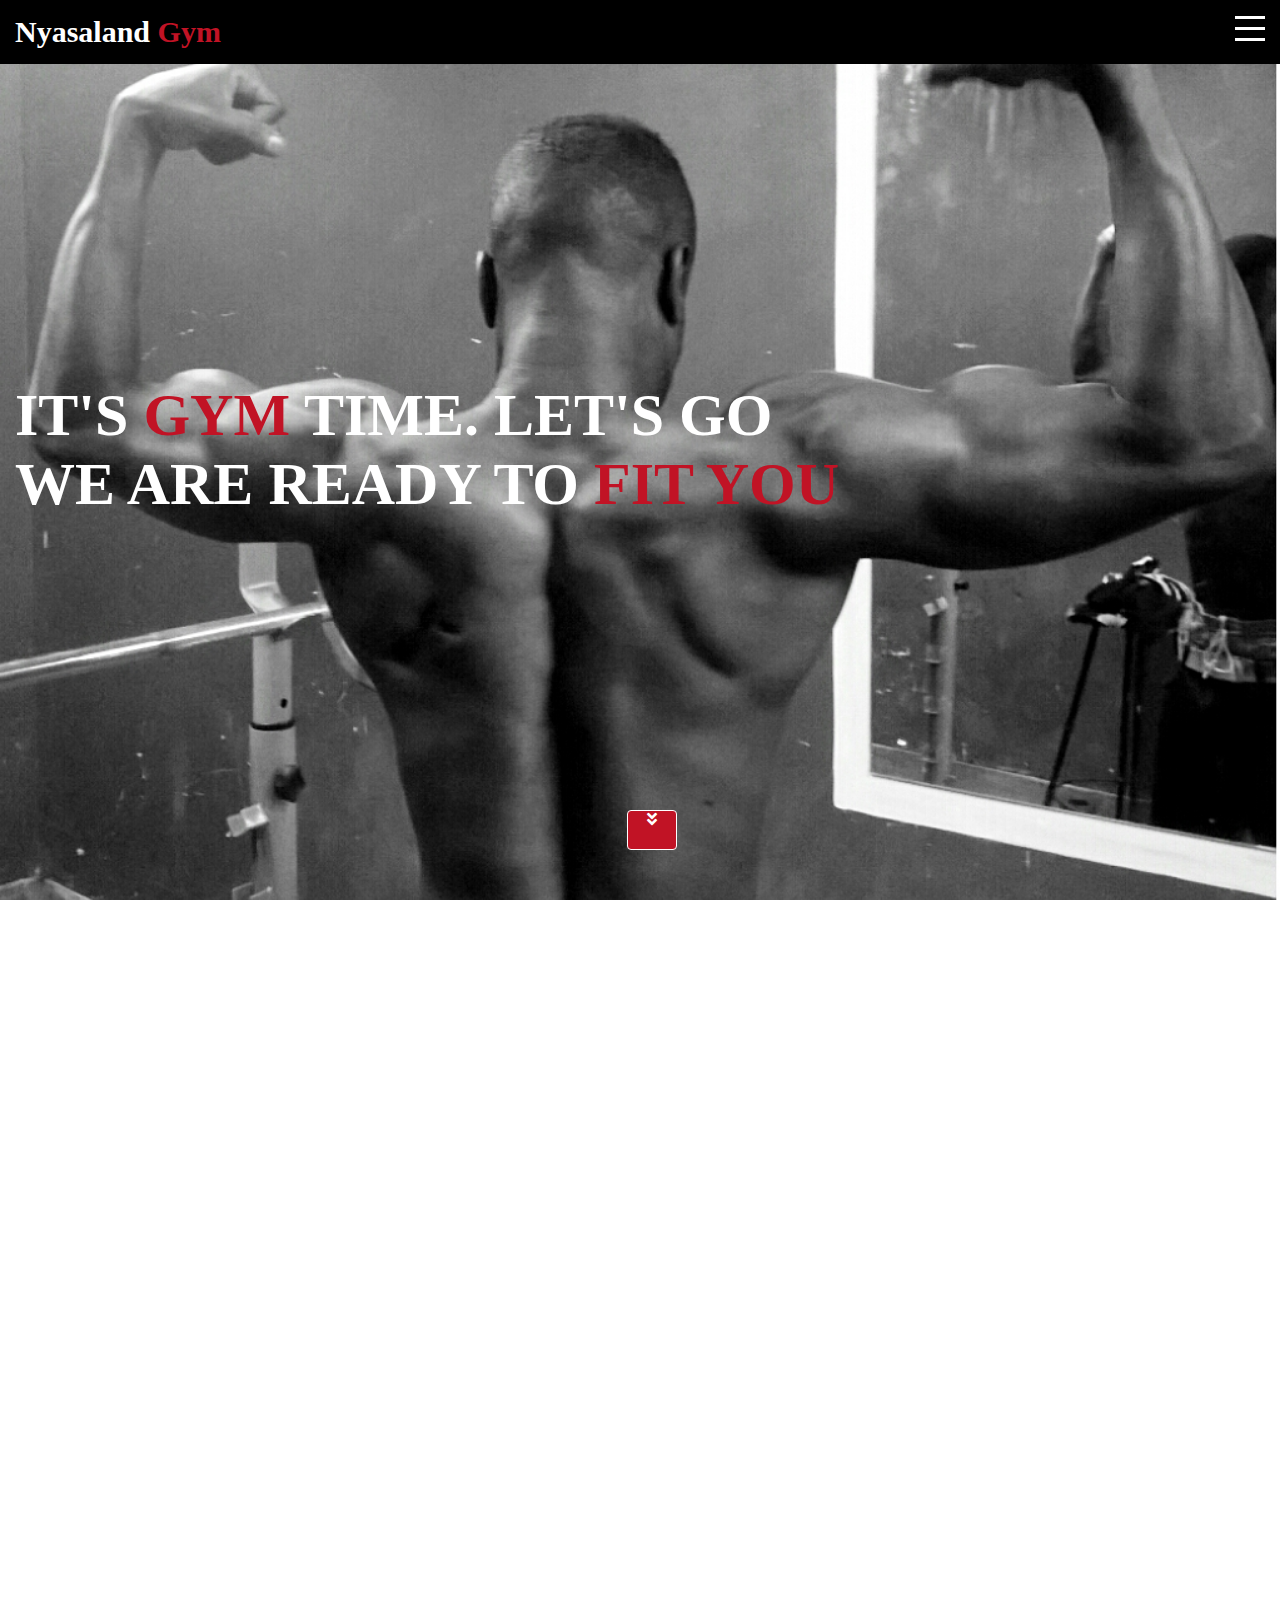
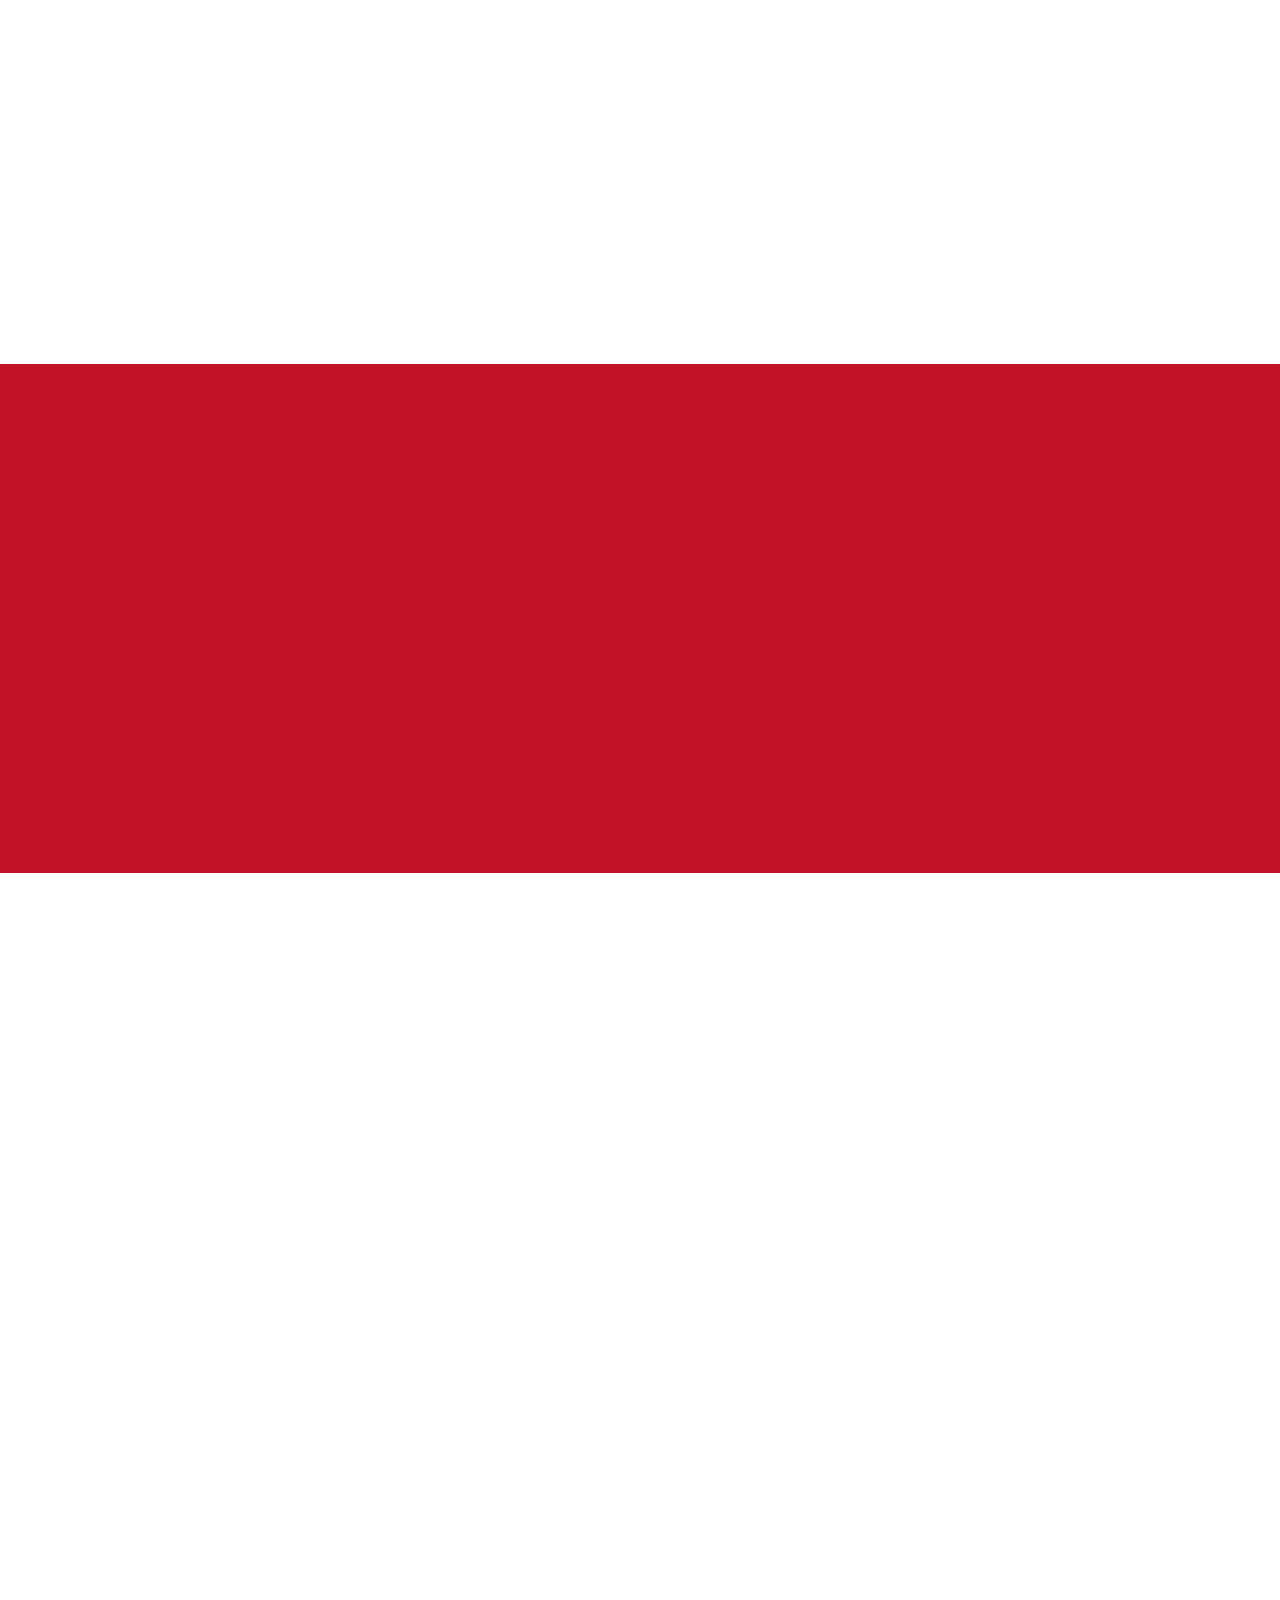
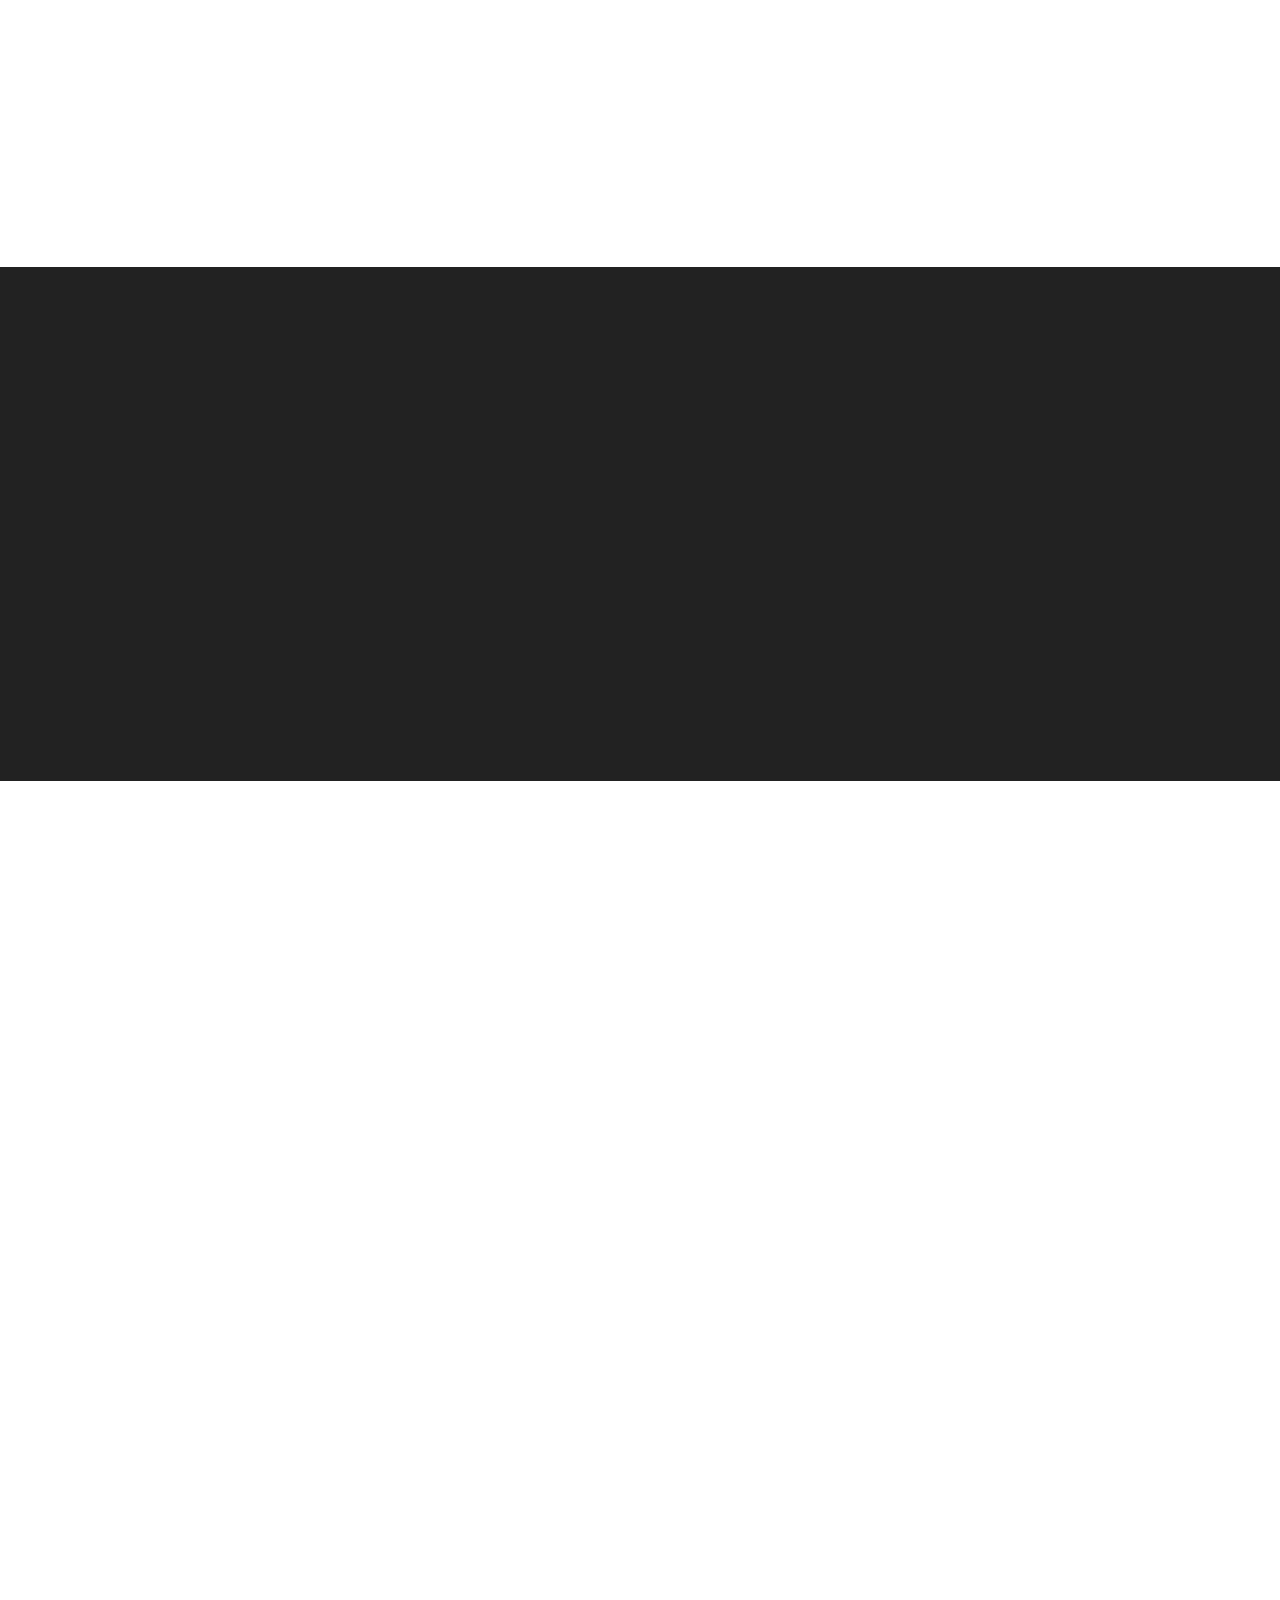
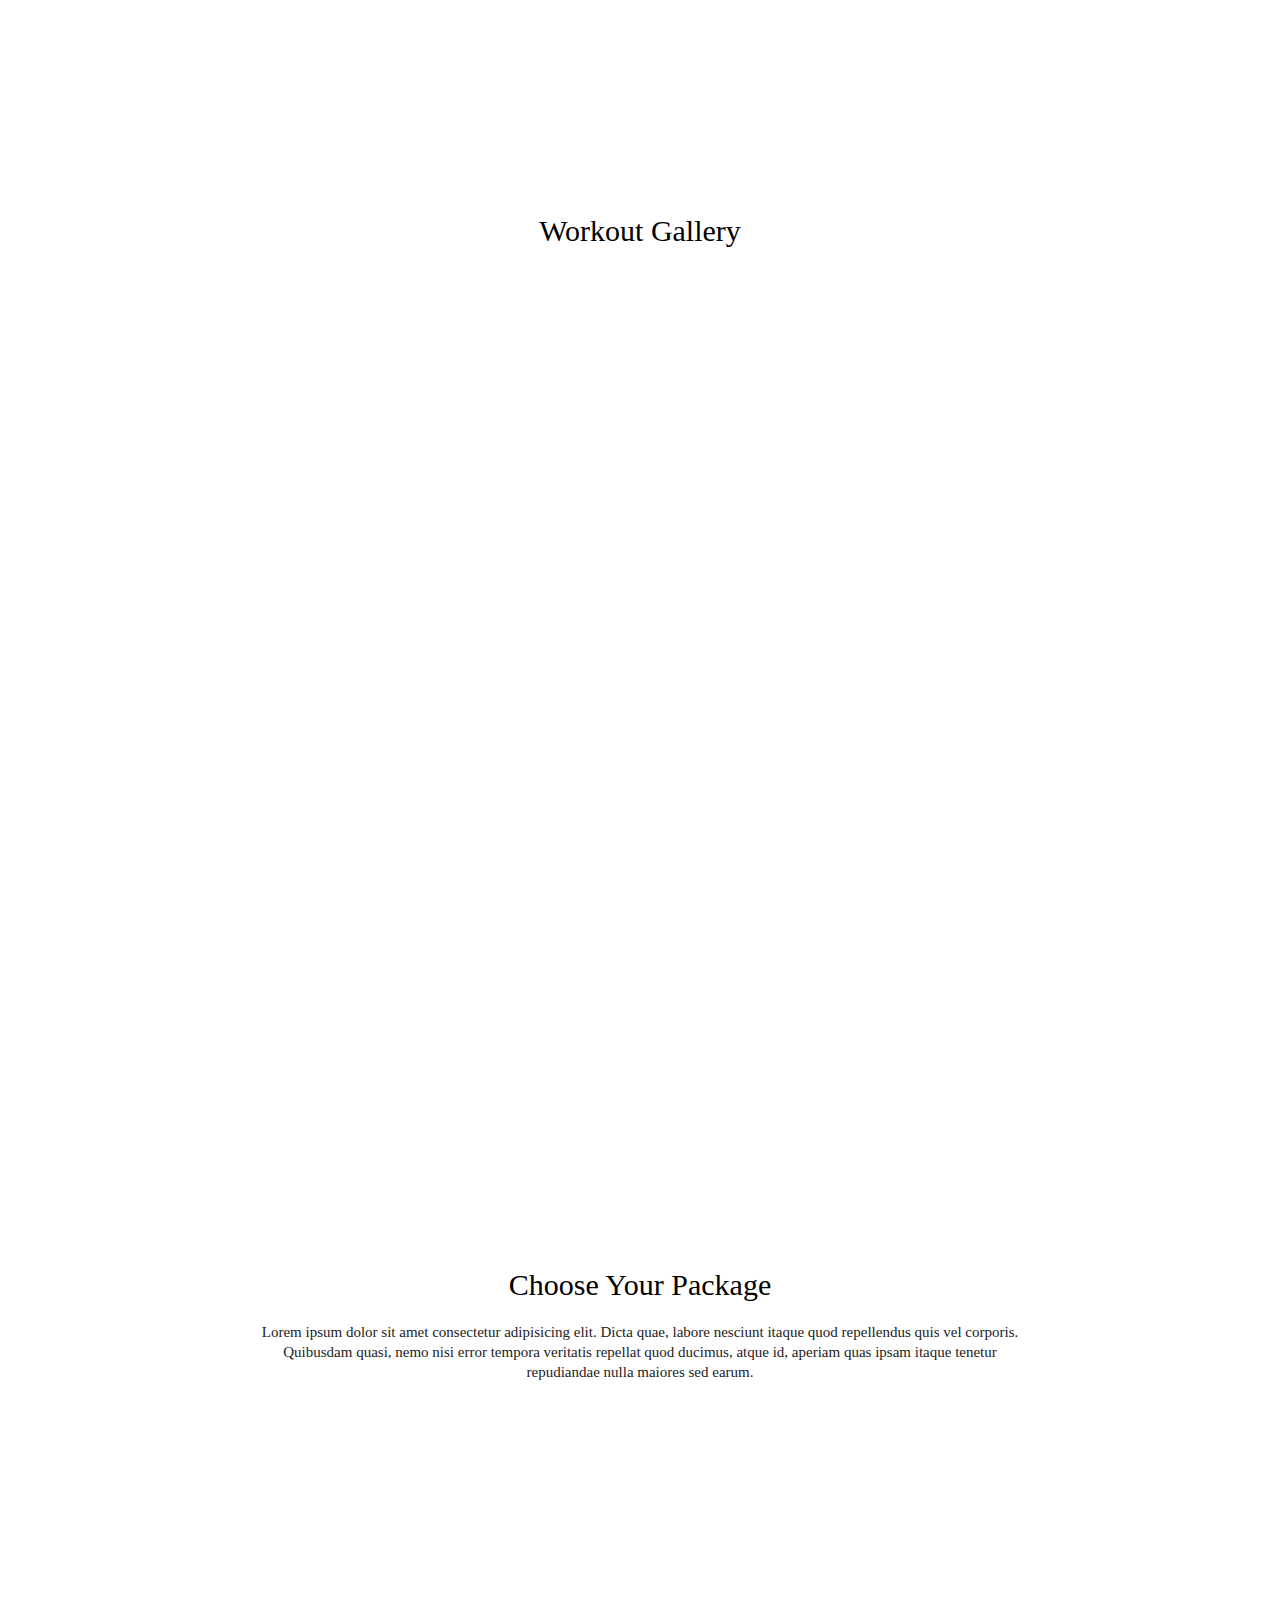
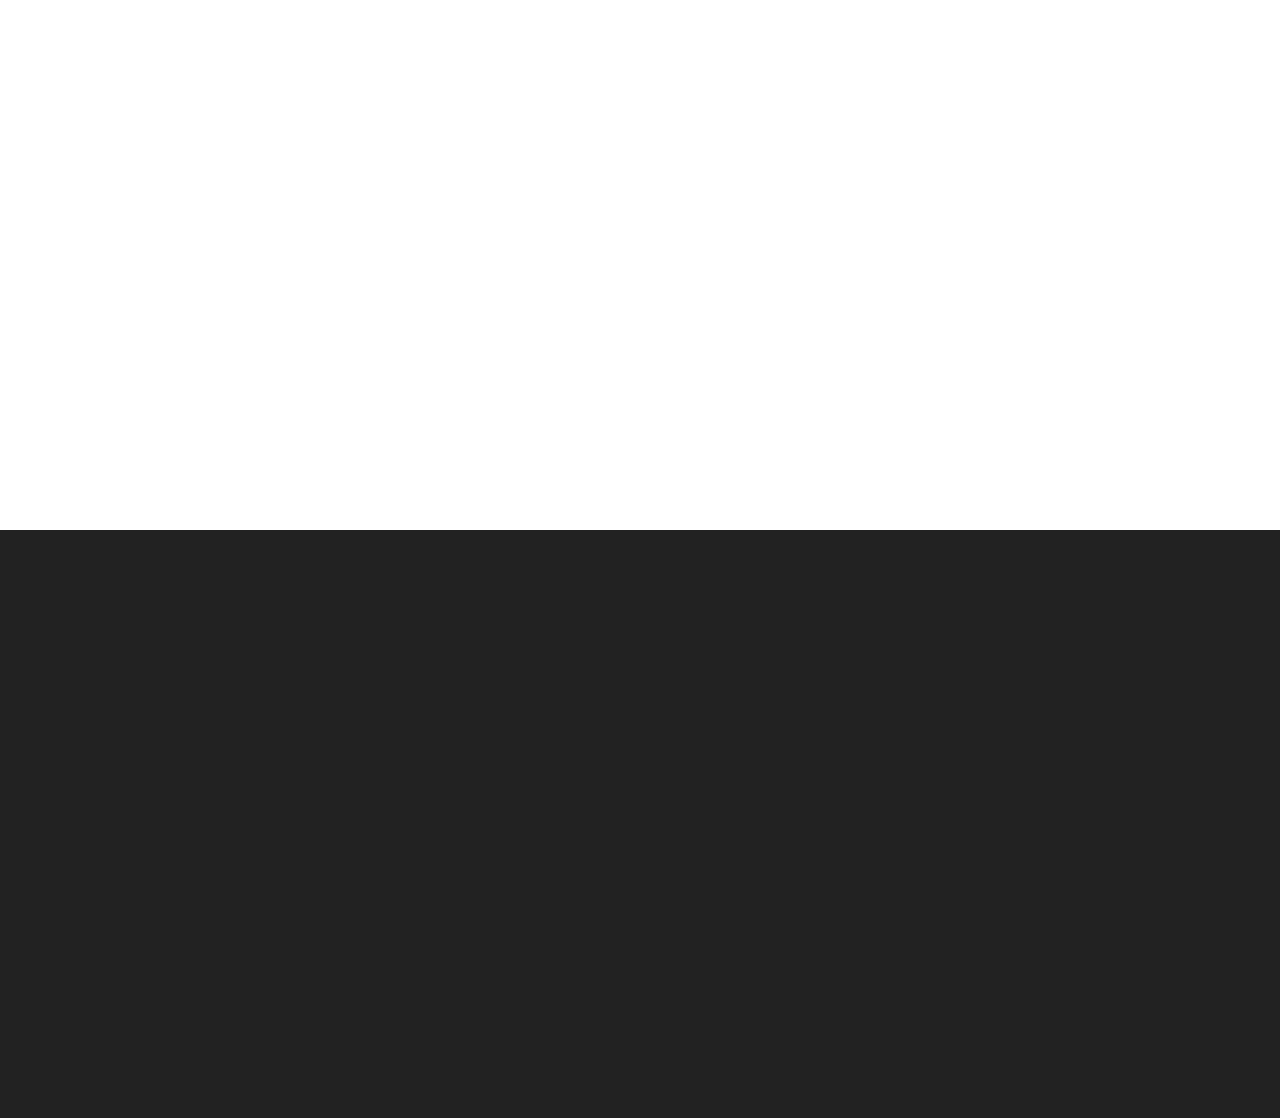
<file: index.html>
<!DOCTYPE html>
<html lang="en">
<head>
    <meta charset="UTF-8">
    <meta name="viewport" content="width=device-width, initial-scale=1.0">
    <title>Nyasaland Gym</title>
    <link rel="stylesheet" href="./fontawesome-free-5.13.0-web/fontawesome-free-5.13.0-web/css/fonts1.css">
    <link rel="stylesheet" href="./js/WOW-master/css/libs/animate.css">
    <link rel="stylesheet" href="./css/styles.css">
    <link rel="stylesheet" href="./css/styles2.css">
</head>
<body>
    <title>Nyasaland Gym</title>
    <!-- Start Header -->
    <header>
        <div class="container">
            <div class="logo">
                <a href="">Nyasaland <span>Gym</span></a>
            </div>
            <a href="javascript:void(0)" class="ham-burger">
                <span></span>
                <span></span>
                <span></span>
            </a>
            <div class="nav">
                <ul>
                    <li><a href="#home">Home</a></li>
                    <li><a href="#about">About</a></li>
                    <li><a href="#service">Services</a></li>
                    <li><a href="#classes">Classes</a></li>
                    <li><a href="#schedule">Schedule</a></li>
                    <li><a href="#price">Price</a></li>
                    <li><a href="#contact">Contact</a></li>
                </ul>
            </div>
        </div>
    </header>
    <!-- End Header -->

    <!-- Start Home-->
    <section class="home wow flash" id="home">
        <div class="container">
            <h1 class="wow slideInLeft" data-wow-delay="2s">It's <span>gym</span> time. Let's go</h1>
            <h1 class="wow slideInRight" data-wow-delay="1s">We are ready to <span>fit you</span></h1>
        </div>
        <!-- Start Go Down -->
        <a href="#about" class="go-down">
            <i class="fa fa-angle-double-down" aria-hidden="true"></i>
        </a>
        <!-- End Go Down -->
    </section>
    <!-- End Home-->

    <!-- Start About-->
    <section class="about" id="about">
        <div class="container">
            <div class="content">

                <div class="box wow rollIn">
                    <div class="inner">
                        <div class="img">
                            <img src="./images/about1.jpg">
                        </div>
                        <div class="text">
                            <h4>Best training</h4>
                            <p>
                                Lorem ipsum dolor sit amet consectetur adipisicing elit. Tempora placeat, accusamus veniam repellendus pariatur fuga et id rerum nihil dolor aut quisquam quos vel vero earum, doloribus expedita ea dolorum consequuntur ipsa qui! Incidunt consectetur aperiam maxime eos sequi id voluptatem voluptas, alias velit quis quam, facilis, ipsa eaque quia ad? Dolorum voluptatibus iste sunt dolores, vel reiciendis harum modi eius, ipsum numquam nemo non cum corporis voluptate dolorem distinctio accusamus vitae quam labore esse sed libero nesciunt. Adipisci, aliquid?
                            </p>
                        </div>
                    </div>
                </div>

                <div class="box wow rollIn" data-wow-delay="0.2s">
                    <div class="inner">
                        <div class="img">
                            <img src="./images/about2.jpg">
                        </div>
                        <div class="text">
                            <h4>Free Consultation</h4>
                            <p>
                                Lorem ipsum dolor sit amet consectetur adipisicing elit. Tempora placeat, accusamus veniam repellendus pariatur fuga et id rerum nihil dolor aut quisquam quos vel vero earum, doloribus expedita ea dolorum consequuntur ipsa qui! Incidunt consectetur aperiam maxime eos sequi id voluptatem voluptas, alias velit quis quam, facilis, ipsa eaque quia ad? Dolorum voluptatibus iste sunt dolores, vel reiciendis harum modi eius, ipsum numquam nemo non cum corporis voluptate dolorem distinctio accusamus vitae quam labore esse sed libero nesciunt. Adipisci, aliquid?
                            </p>
                        </div>
                    </div>
                </div>

                <div class="box">
                    <div class="inner wow rollIn" data-wow-delay="0.4s">
                        <div class="img">
                            <img src="./images/about3.jpg">
                        </div>
                        <div class="text">
                            <h4>Build Perfect Body</h4>
                            <p>
                                Lorem ipsum dolor sit amet consectetur adipisicing elit. Tempora placeat, accusamus veniam repellendus pariatur fuga et id rerum nihil dolor aut quisquam quos vel vero earum, doloribus expedita ea dolorum consequuntur ipsa qui! Incidunt consectetur aperiam maxime eos sequi id voluptatem voluptas, alias velit quis quam, facilis, ipsa eaque quia ad? Dolorum voluptatibus iste sunt dolores, vel reiciendis harum modi eius, ipsum numquam nemo non cum corporis voluptate dolorem distinctio accusamus vitae quam labore esse sed libero nesciunt. Adipisci, aliquid?
                            </p>
                        </div>
                    </div>
                </div>

            </div>
        </div>
    </section>
    <!-- End About-->

    <!-- Start Service-->
    <section class="service" id="service">
        <div class="container">
            <div class="content">

                <div class="text box wow slideInLeft">
                    <h2>Services</h2>
                    <p>
                        Lorem ipsum dolor sit amet consectetur adipisicing elit. Dicta vel eius ex tenetur perferendis ut est odit in similique nulla exercitationem illum quas aliquam nemo molestias voluptatem repudiandae esse, explicabo possimus dolor magni quisquam. Quisquam omnis explicabo in dolor ad!
                    </p>
                    <p>
                        Lorem ipsum dolor sit amet consectetur adipisicing elit. Dicta vel eius ex tenetur perferendis ut est odit in similique nulla exercitationem illum quas aliquam nemo molestias voluptatem repudiandae esse, explicabo possimus dolor magni quisquam. Quisquam omnis explicabo in dolor ad!
                    </p>
                    <a href="" class="btn">Start Now</a>
                </div>

                <div class="accordian box wow slideInRight">

                    <div class="accordian-container active">
                        <div class="head">
                            <h4>Cardiovascular Equipment</h4>
                            <span class="fa fa-angle-down"></span>
                        </div>
                        <div class="body">
                            <p>
                                Lorem ipsum dolor sit amet consectetur adipisicing elit. Dicta vel eius ex tenetur perferendis ut est odit in similique nulla exercitationem illum quas aliquam nemo molestias voluptatem repudiandae esse, explicabo possimus dolor magni quisquam. Quisquam omnis explicabo in dolor ad!
                            </p>
                        </div>
                    </div>

                    <div class="accordian-container">
                        <div class="head">
                            <h4>Strength Training Equipment</h4>
                            <span class="fa fa-angle-up"></span>
                        </div>
                        <div class="body">
                            <p>
                                Lorem ipsum dolor sit amet consectetur adipisicing elit. Dicta vel eius ex tenetur perferendis ut est odit in similique nulla exercitationem illum quas aliquam nemo molestias voluptatem repudiandae esse, explicabo possimus dolor magni quisquam. Quisquam omnis explicabo in dolor ad!
                            </p>
                        </div>
                    </div>

                    <div class="accordian-container">
                        <div class="head">
                            <h4>Group Fitness Class</h4>
                            <span class="fa fa-angle-up"></span>
                        </div>
                        <div class="body">
                            <p>
                                Lorem ipsum dolor sit amet consectetur adipisicing elit. Dicta vel eius ex tenetur perferendis ut est odit in similique nulla exercitationem illum quas aliquam nemo molestias voluptatem repudiandae esse, explicabo possimus dolor magni quisquam. Quisquam omnis explicabo in dolor ad!
                            </p>
                        </div>
                    </div>

                    <div class="accordian-container">
                        <div class="head">
                            <h4>Other Services</h4>
                            <span class="fa fa-angle-up"></span>
                        </div>
                        <div class="body">
                            <p>
                                Lorem ipsum dolor sit amet consectetur adipisicing elit. Dicta vel eius ex tenetur perferendis ut est odit in similique nulla exercitationem illum quas aliquam nemo molestias voluptatem repudiandae esse, explicabo possimus dolor magni quisquam. Quisquam omnis explicabo in dolor ad!
                            </p>
                        </div>
                    </div>

                </div>

            </div>
        </div>
    </section>
    <!-- End Service-->

    <!-- Start Classes -->
    <section class="classes" id="classes">
        <div class="container">
            <div class="content">
                <div class="box img wow wobble">
                    <img src="./images/classes2.jpg" alt="">
                </div>
                <div class="box text wow slideInRight">
                    <h2>Our Classes</h2>
                    <p>
                        Lorem, ipsum dolor sit amet consectetur adipisicing elit. Officiis non tempore doloremque quos cupiditate adipisci quas nemo minus, laboriosam, dolore deserunt, sint eligendi aut! Quam suscipit nostrum ipsa perspiciatis optio molestias, earum est quibusdam obcaecati deleniti, expedita nihil, at architecto.
                    </p>
                    <div class="class-items">
                        <div class="item wow bounceInUp">
                            <div class="item-img">
                                <img src="./images/classes1.jpg" alt="">
                                <div class="price">
                                    K1000
                                </div>
                            </div>
                            <div class="item-text">
                                <h4>Stretching Training</h4>
                                <p>
                                    Lorem ipsum dolor sit amet consectetur adipisicing elit. Placeat id ut nostrum libero. Incidunt, amet? Nisi perspiciatis porro illum quaerat.
                                </p>
                                <a href="">Get Details</a>
                            </div>
                        </div>
                        <div class="item wow bounceInUp" data-wow-delay="1s">
                            <div class="item-text">
                                <h4>Stretching Training</h4>
                                <p>
                                    Lorem ipsum dolor sit amet consectetur adipisicing elit. Placeat id ut nostrum libero. Incidunt, amet? Nisi perspiciatis porro illum quaerat.
                                </p>
                                <a href="">Get Details</a>
                            </div>
                            <div class="item-img">
                                <img src="./images/classes1.jpg" alt="">
                                <div class="price">
                                    K1000
                                </div>
                            </div>
                        </div>
                    </div>
                </div>
            </div>
        </div>
    </section>
    <!-- End Classes ->

    <!-- Start Start-Today -->
    <section class="start-today">
        <div class="container">
            <div class="content">
                <div class="box text wow slideInLeft">
                    <h2>Start Your Training Today</h2>
                    <p>
                        Lorem ipsum dolor sit amet consectetur adipisicing elit. Necessitatibus cumque voluptas odit aspernatur, eos voluptate autem impedit illo ea quos, tempore, praesentium molestiae error ad accusantium tenetur quisquam beatae perspiciatis doloremque eius magnam! Laudantium omnis blanditiis iusto ipsa amet libero.
                    </p>
                    <a href="" class="btn">Start Now</a>
                </div>
                <div class="box img wow flash" data-wow-iteration="2">
                    <img src="./images/gallaery4.jpg" alt="">
                </div>
            </div>
        </div>
    </section>
    <!-- End Start-Today -->

    <!-- Start Schedule -->
    <section class="schedule" id="schedule">
        <div class="container">
            <div class="content">
                <div class="box text wow slideInLeft">
                    <h2>Classes Scheduling</h2>
                    <p>
                        Lorem ipsum dolor sit amet consectetur adipisicing elit. Quae neque quaerat necessitatibus a ab cumque quasi maiores dolorem autem atque delectus, natus repellat illum facilis illo nostrum fugit minus. Vitae sit atque quia repellat fugit eligendi quidem quo esse ut!
                    </p>
                    <img src="./images/schedule1.jpg" alt="">
                </div>
                <div class="box timing wow slideInRight">
                    <table class="table">
                        <tbody>
                            <tr>
                                <td class="day">Monday</td>
                                <td><strong>9:00 AM</strong></td>
                                <td>Body Building <br/>9:00 to 10:00AM</td>
                                <td>Room No:210</td>
                            </tr>
                            <tr>
                                <td class="day">Tuesday</td>
                                <td><strong>9:00 AM</strong></td>
                                <td>Body Building <br/>9:00 to 10:00AM</td>
                                <td>Room No:210</td>
                            </tr>
                            <tr>
                                <td class="day">Wednesday</td>
                                <td><strong>9:00 AM</strong></td>
                                <td>Body Building <br/>9:00 to 10:00AM</td>
                                <td>Room No:210</td>
                            </tr>
                            <tr>
                                <td class="day">Thursday</td>
                                <td><strong>9:00 AM</strong></td>
                                <td>Body Building <br/>9:00 to 10:00AM</td>
                                <td>Room No:210</td>
                            </tr>
                            <tr>
                                <td class="day">Friday</td>
                                <td><strong>9:00 AM</strong></td>
                                <td>Body Building <br/>9:00 to 10:00AM</td>
                                <td>Room No:210</td>
                            </tr>
                            <tr>
                                <td class="day">Saturday</td>
                                <td><strong>9:00 AM</strong></td>
                                <td>Body Building <br/>9:00 to 10:00AM</td>
                                <td>Room No:210</td>
                            </tr>
                        </tbody>
                    </table>
                </div>
            </div>
        </div>
    </section>
    <!-- End Schedule -->

    <!-- Start Gallery-->
    <section class="gallery" id="gallery">
        <h2>Workout Gallery</h2>
        <div class="content">
            <div class="box wow slideInLeft">
                <img src="./images/gallery1.jpg" alt="">
            </div>
            <div class="box wow slideInRight">
                <img src="./images/gallery2.jpg" alt="">
            </div>
            <div class="box wow slideInLeft">
                <img src="./images/gallery3.jpg" alt="">
            </div>
            <div class="box wow slideInRight">
                <img src="./images/gallery4.jpg" alt="">
            </div>
        </div>
    </section>
    <!-- End Gallery-->

    <!-- Start Price Section -->
    <section class="price-package" id="price">
        <div class="container">
            <h2>Choose Your Package</h2>
            <p class="title-p">
                Lorem ipsum dolor sit amet consectetur adipisicing elit. Dicta quae, labore nesciunt itaque quod repellendus quis vel corporis. Quibusdam quasi, nemo nisi error tempora veritatis repellat quod ducimus, atque id, aperiam quas ipsam itaque tenetur repudiandae nulla maiores sed earum.
            </p>
            <div class="content">

                <div class="box wow bounceInDown">
                    <div class="inner">
                        <div class="price-tag">
                            K3000/Month
                        </div>
                        <div class="img">
                            <img src="./images/price1.jpg" alt="">
                        </div>
                        <div class="text">
                            <h3>Body Building Training</h3>
                            <p>Body Building Training</p>
                            <p>Get Free WiFi</p>
                            <p>Month to Month</p>
                            <p>No Time Restrictions</p>
                            <p>Gym and Cardio</p>
                            <p>Services Locker Rooms</p>
                            <a href="" class="btn">Join Now</a>
                        </div>
                    </div>
                </div>

                <div class="box wow bounceInUp" data-wow-delay="1s">
                    <div class="inner">
                        <div class="price-tag">
                            K3000/Month
                        </div>
                        <div class="img">
                            <img src="./images/price2.jpg" alt="">
                        </div>
                        <div class="text">
                            <h3>Body Building Training</h3>
                            <p>Body Building Training</p>
                            <p>Get Free WiFi</p>
                            <p>Month to Month</p>
                            <p>No Time Restrictions</p>
                            <p>Gym and Cardio</p>
                            <p>Services Locker Rooms</p>
                            <a href="" class="btn">Join Now</a>
                        </div>
                    </div>
                </div>

                <div class="box wow bounceInDown" data-wow-delay="2s">
                    <div class="inner">
                        <div class="price-tag">
                            K3000/Month
                        </div>
                        <div class="img">
                            <img src="./images/price3.jpg" alt="">
                        </div>
                        <div class="text">
                            <h3>Body Building Training</h3>
                            <p>Body Building Training</p>
                            <p>Get Free WiFi</p>
                            <p>Month to Month</p>
                            <p>No Time Restrictions</p>
                            <p>Gym and Cardio</p>
                            <p>Services Locker Rooms</p>
                            <a href="" class="btn">Join Now</a>
                        </div>
                    </div>
                </div>

            </div>
        </div>
    </section>
    <!-- End Price Section -->

    <!-- Start Contact Section -->
    <section class="contact" id="contact">
        <div class="container">
            <div class="content">
                <div class="box form wow rotateInDownLeft">
                    <form action="">
                        <input type="text" placeholder="Enter Name">
                        <input type="text" placeholder="Enter Email">
                        <input type="text" placeholder="Enter PhoneNumber">
                        <textarea placeholder="Enter Message"></textarea>
                        <button type="submit">Send Message</button>
                    </form>
                </div>
                <div class="box text wow rotateInDownRight" data-wow-delay="1s">
                    <h2>Get Connected With Nyasaland Gym</h2>
                    <p class="title-p">
                        Lorem ipsum dolor sit amet consectetur, adipisicing elit. Odio cumque placeat incidunt dolores aspernatur deleniti delectus exercitationem sint libero! Modi earum incidunt magni tempore odio! Eveniet vero, iste sequi repudiandae illum harum perspiciatis quis molestiae dicta, doloribus aut ipsa alias.
                    </p>
                    <div class="info">
                        <ul>
                            <li><span class="fa fa-map-marker"></span> Lunzu, Blantyre, Malawi</li>
                            <li><span class="fa fa-phone"></span> +265 991 717 009</li>
                            <li><span class="fa fa-envelope"></span> jkondwani.jack35@gmail.com</li>
                        </ul>
                    </div>
                    <div class="social">
                        <a href=""><span class="fa fa-rocket"></span></a>
                        <a href=""><span class="fa fa-rocket"></span></a>
                        <a href=""><span class="fa fa-rocket"></span></a>
                        <a href=""><span class="fa fa-rocket"></span></a>
                        <a href=""><span class="fa fa-rocket"></span></a>
                    </div>
                    <div class="copy">
                        CodedBy &copy; The_KodKing
                    </div>
                </div>
            </div>
        </div>
    </section>
    <!-- End Contact Section -->

    <script src="./js/jquery-3.5.0.js"></script>
    <script src="./js/WOW-master/dist/wow.js"></script>
    <script src="./js/script1.js"></script>
    <script src="./js/script2.js"></script>
</body>
</html>
</file>
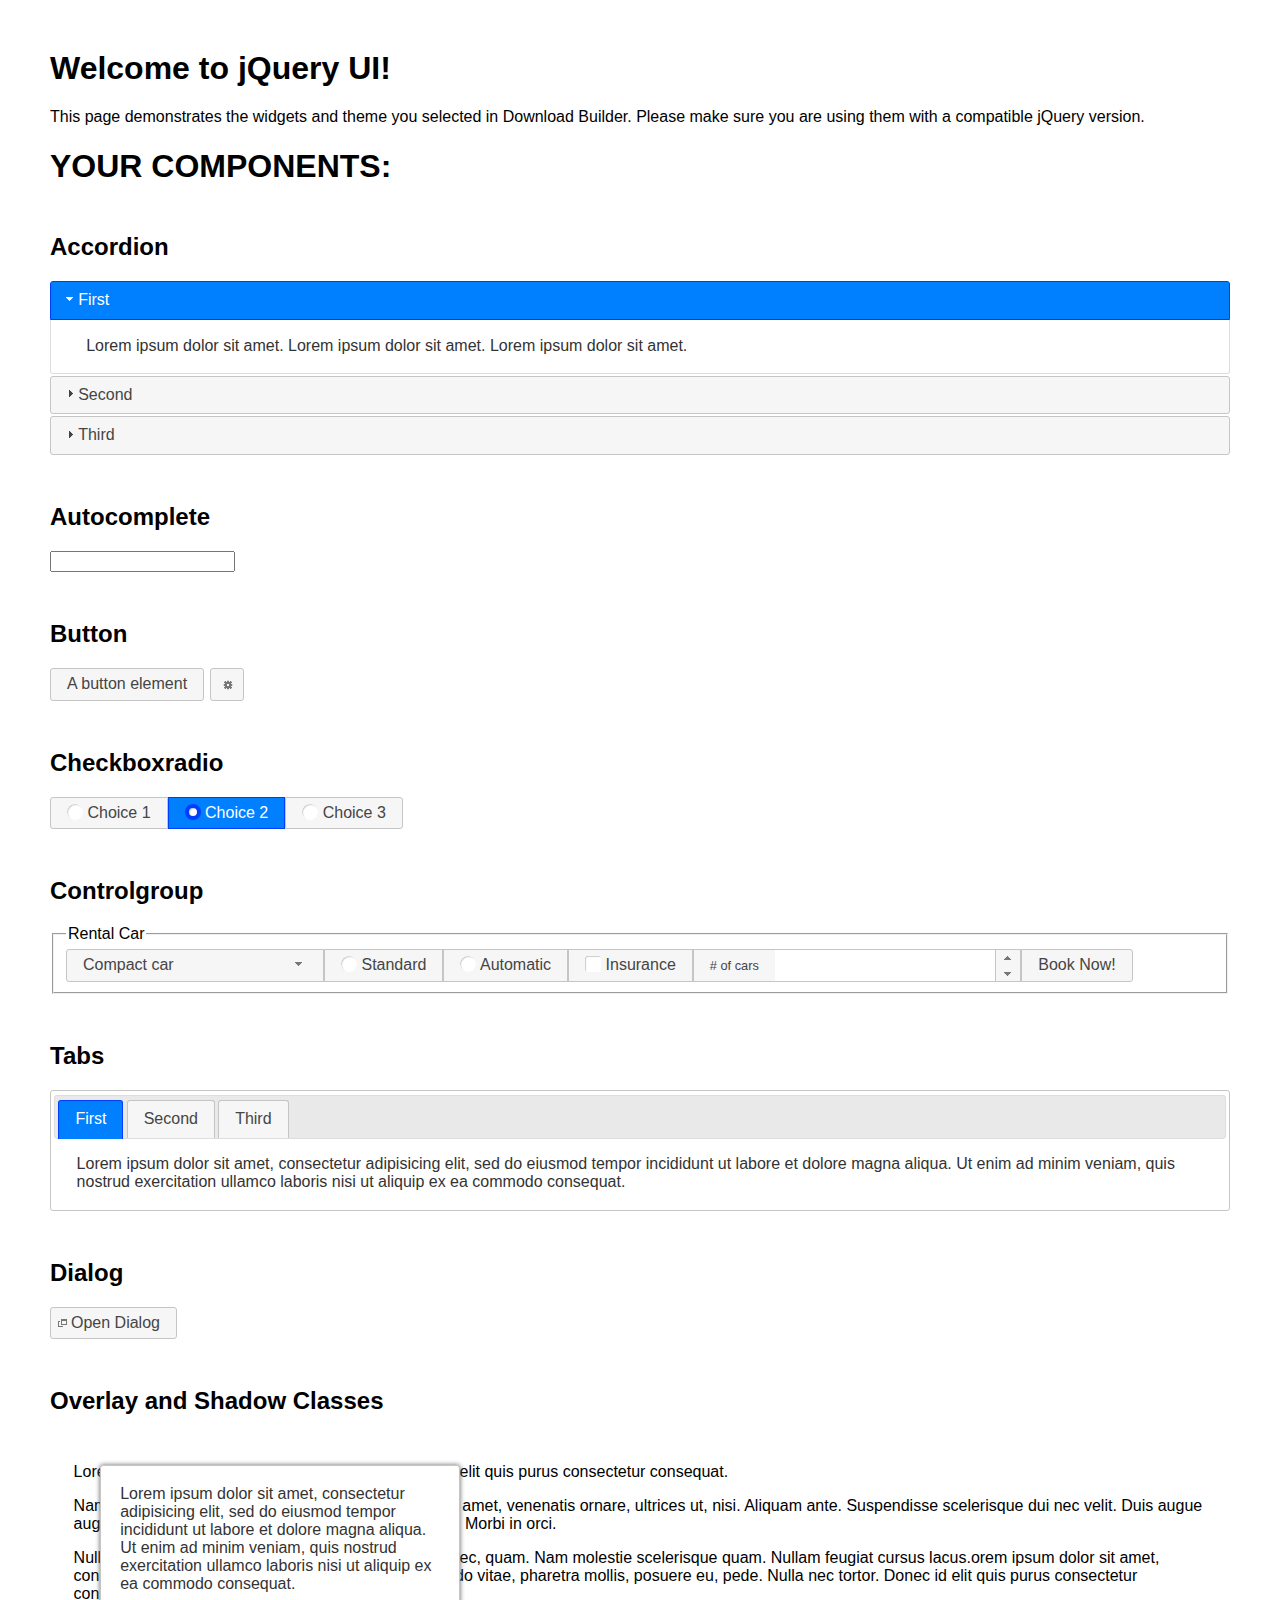
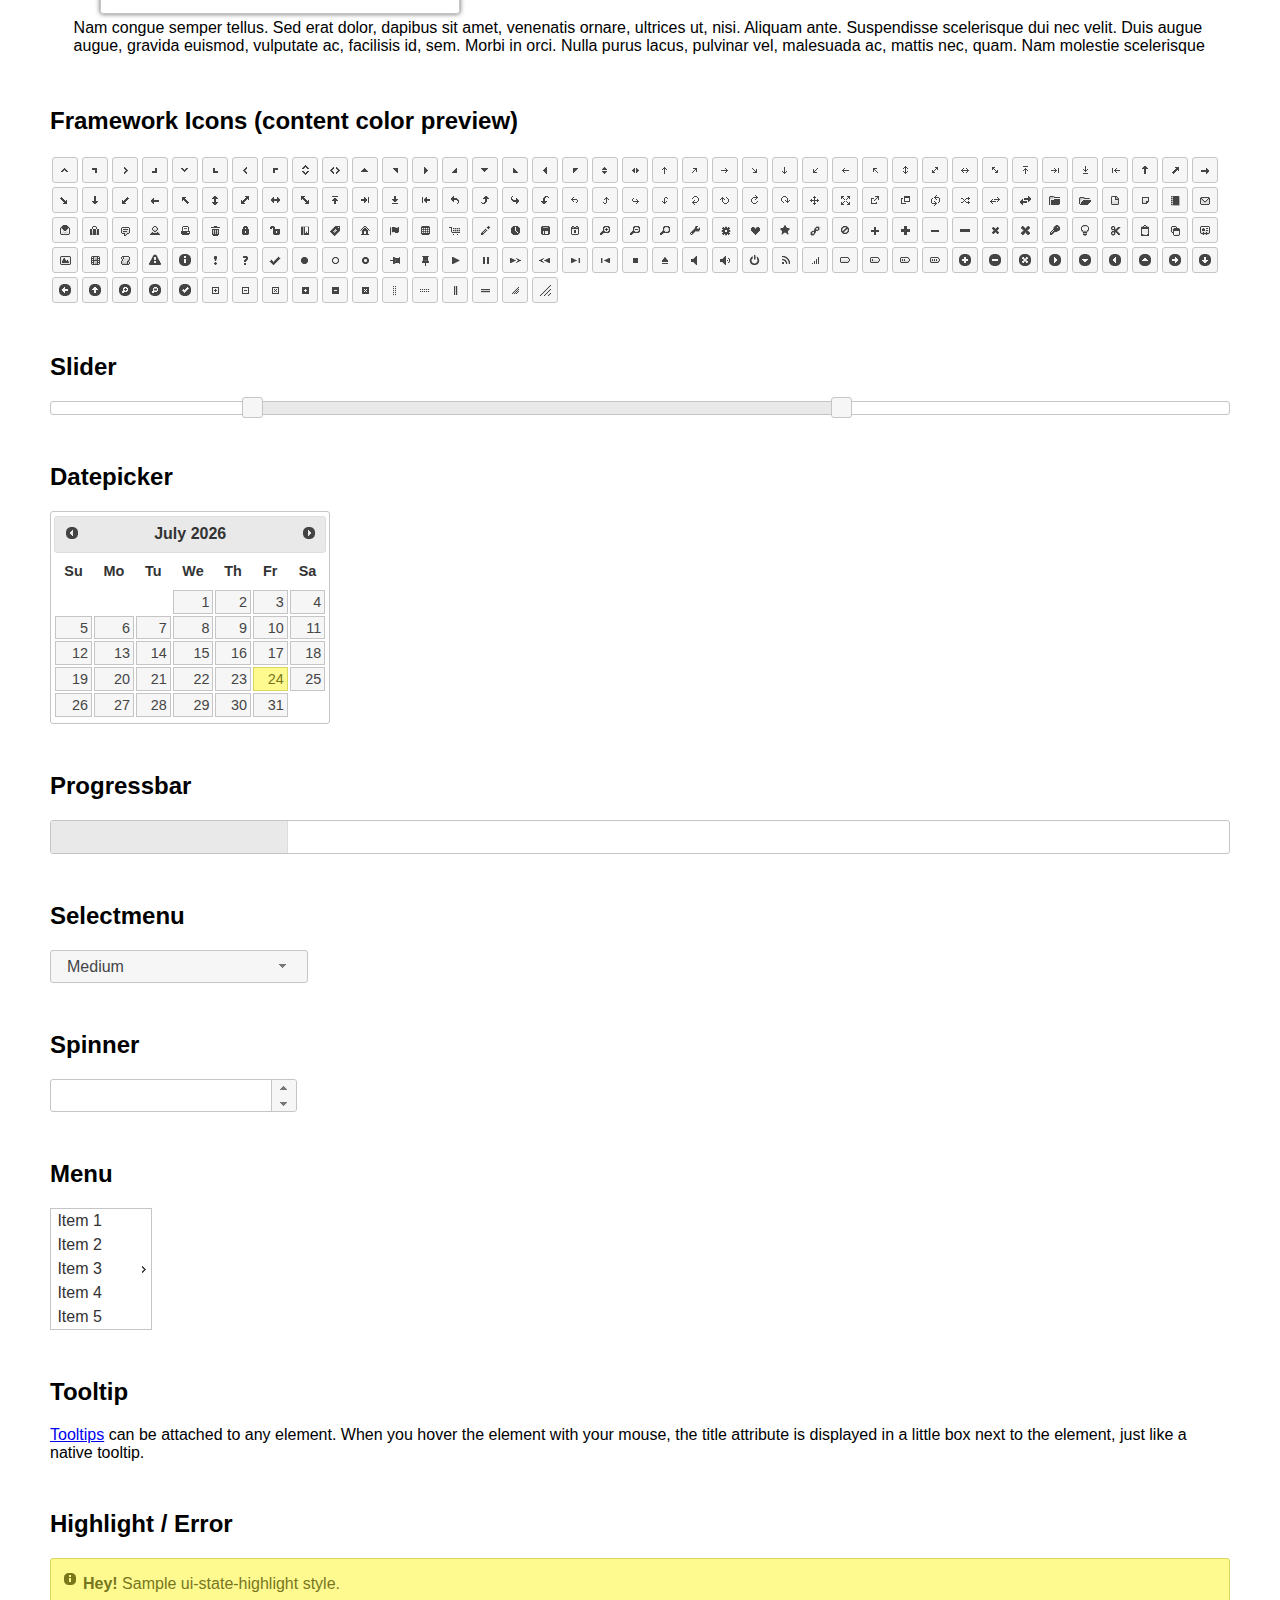
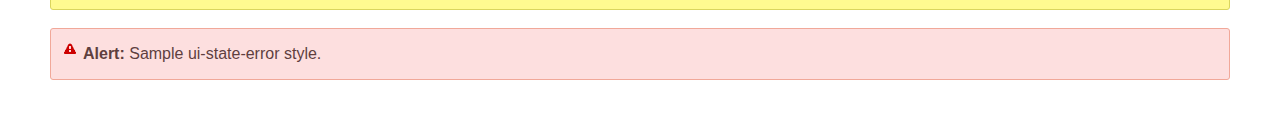
<file: js/jquery-ui/index.html>
<!doctype html>
<html lang="us">
<head>
	<meta charset="utf-8">
	<title>jQuery UI Example Page</title>
	<link href="jquery-ui.css" rel="stylesheet">
	<style>
	body{
		font-family: "Trebuchet MS", sans-serif;
		margin: 50px;
	}
	.demoHeaders {
		margin-top: 2em;
	}
	#dialog-link {
		padding: .4em 1em .4em 20px;
		text-decoration: none;
		position: relative;
	}
	#dialog-link span.ui-icon {
		margin: 0 5px 0 0;
		position: absolute;
		left: .2em;
		top: 50%;
		margin-top: -8px;
	}
	#icons {
		margin: 0;
		padding: 0;
	}
	#icons li {
		margin: 2px;
		position: relative;
		padding: 4px 0;
		cursor: pointer;
		float: left;
		list-style: none;
	}
	#icons span.ui-icon {
		float: left;
		margin: 0 4px;
	}
	.fakewindowcontain .ui-widget-overlay {
		position: absolute;
	}
	select {
		width: 200px;
	}
	</style>
</head>
<body>

<h1>Welcome to jQuery UI!</h1>

<div class="ui-widget">
	<p>This page demonstrates the widgets and theme you selected in Download Builder. Please make sure you are using them with a compatible jQuery version.</p>
</div>

<h1>YOUR COMPONENTS:</h1>


<!-- Accordion -->
<h2 class="demoHeaders">Accordion</h2>
<div id="accordion">
	<h3>First</h3>
	<div>Lorem ipsum dolor sit amet. Lorem ipsum dolor sit amet. Lorem ipsum dolor sit amet.</div>
	<h3>Second</h3>
	<div>Phasellus mattis tincidunt nibh.</div>
	<h3>Third</h3>
	<div>Nam dui erat, auctor a, dignissim quis.</div>
</div>



<!-- Autocomplete -->
<h2 class="demoHeaders">Autocomplete</h2>
<div>
	<input id="autocomplete" title="type &quot;a&quot;">
</div>



<!-- Button -->
<h2 class="demoHeaders">Button</h2>
<button id="button">A button element</button>
<button id="button-icon">An icon-only button</button>



<!-- Checkboxradio -->
<h2 class="demoHeaders">Checkboxradio</h2>
<form style="margin-top: 1em;">
	<div id="radioset">
		<input type="radio" id="radio1" name="radio"><label for="radio1">Choice 1</label>
		<input type="radio" id="radio2" name="radio" checked="checked"><label for="radio2">Choice 2</label>
		<input type="radio" id="radio3" name="radio"><label for="radio3">Choice 3</label>
	</div>
</form>



<!-- Controlgroup -->
<h2 class="demoHeaders">Controlgroup</h2>
<fieldset>
	<legend>Rental Car</legend>
	<div id="controlgroup">
		<select id="car-type">
			<option>Compact car</option>
			<option>Midsize car</option>
			<option>Full size car</option>
			<option>SUV</option>
			<option>Luxury</option>
			<option>Truck</option>
			<option>Van</option>
		</select>
		<label for="transmission-standard">Standard</label>
		<input type="radio" name="transmission" id="transmission-standard">
		<label for="transmission-automatic">Automatic</label>
		<input type="radio" name="transmission" id="transmission-automatic">
		<label for="insurance">Insurance</label>
		<input type="checkbox" name="insurance" id="insurance">
		<label for="horizontal-spinner" class="ui-controlgroup-label"># of cars</label>
		<input id="horizontal-spinner" class="ui-spinner-input">
		<button>Book Now!</button>
	</div>
</fieldset>



<!-- Tabs -->
<h2 class="demoHeaders">Tabs</h2>
<div id="tabs">
	<ul>
		<li><a href="#tabs-1">First</a></li>
		<li><a href="#tabs-2">Second</a></li>
		<li><a href="#tabs-3">Third</a></li>
	</ul>
	<div id="tabs-1">Lorem ipsum dolor sit amet, consectetur adipisicing elit, sed do eiusmod tempor incididunt ut labore et dolore magna aliqua. Ut enim ad minim veniam, quis nostrud exercitation ullamco laboris nisi ut aliquip ex ea commodo consequat.</div>
	<div id="tabs-2">Phasellus mattis tincidunt nibh. Cras orci urna, blandit id, pretium vel, aliquet ornare, felis. Maecenas scelerisque sem non nisl. Fusce sed lorem in enim dictum bibendum.</div>
	<div id="tabs-3">Nam dui erat, auctor a, dignissim quis, sollicitudin eu, felis. Pellentesque nisi urna, interdum eget, sagittis et, consequat vestibulum, lacus. Mauris porttitor ullamcorper augue.</div>
</div>



<h2 class="demoHeaders">Dialog</h2>
<p>
	<button id="dialog-link" class="ui-button ui-corner-all ui-widget">
		<span class="ui-icon ui-icon-newwin"></span>Open Dialog
	</button>
</p>

<h2 class="demoHeaders">Overlay and Shadow Classes</h2>
<div style="position: relative; width: 96%; height: 200px; padding:1% 2%; overflow:hidden;" class="fakewindowcontain">
	<p>Lorem ipsum dolor sit amet,  Nulla nec tortor. Donec id elit quis purus consectetur consequat. </p><p>Nam congue semper tellus. Sed erat dolor, dapibus sit amet, venenatis ornare, ultrices ut, nisi. Aliquam ante. Suspendisse scelerisque dui nec velit. Duis augue augue, gravida euismod, vulputate ac, facilisis id, sem. Morbi in orci. </p><p>Nulla purus lacus, pulvinar vel, malesuada ac, mattis nec, quam. Nam molestie scelerisque quam. Nullam feugiat cursus lacus.orem ipsum dolor sit amet, consectetur adipiscing elit. Donec libero risus, commodo vitae, pharetra mollis, posuere eu, pede. Nulla nec tortor. Donec id elit quis purus consectetur consequat. </p><p>Nam congue semper tellus. Sed erat dolor, dapibus sit amet, venenatis ornare, ultrices ut, nisi. Aliquam ante. Suspendisse scelerisque dui nec velit. Duis augue augue, gravida euismod, vulputate ac, facilisis id, sem. Morbi in orci. Nulla purus lacus, pulvinar vel, malesuada ac, mattis nec, quam. Nam molestie scelerisque quam. </p><p>Nullam feugiat cursus lacus.orem ipsum dolor sit amet, consectetur adipiscing elit. Donec libero risus, commodo vitae, pharetra mollis, posuere eu, pede. Nulla nec tortor. Donec id elit quis purus consectetur consequat. Nam congue semper tellus. Sed erat dolor, dapibus sit amet, venenatis ornare, ultrices ut, nisi. Aliquam ante. </p><p>Suspendisse scelerisque dui nec velit. Duis augue augue, gravida euismod, vulputate ac, facilisis id, sem. Morbi in orci. Nulla purus lacus, pulvinar vel, malesuada ac, mattis nec, quam. Nam molestie scelerisque quam. Nullam feugiat cursus lacus.orem ipsum dolor sit amet, consectetur adipiscing elit. Donec libero risus, commodo vitae, pharetra mollis, posuere eu, pede. Nulla nec tortor. Donec id elit quis purus consectetur consequat. Nam congue semper tellus. Sed erat dolor, dapibus sit amet, venenatis ornare, ultrices ut, nisi. </p>

	<!-- ui-dialog -->
	<div class="ui-widget-overlay ui-front"></div>
	<div style="position: absolute; width: 320px; left: 50px; top: 30px; padding: 1.2em" class="ui-widget ui-front ui-widget-content ui-corner-all ui-widget-shadow">
		Lorem ipsum dolor sit amet, consectetur adipisicing elit, sed do eiusmod tempor incididunt ut labore et dolore magna aliqua. Ut enim ad minim veniam, quis nostrud exercitation ullamco laboris nisi ut aliquip ex ea commodo consequat.
	</div>

</div>

<!-- ui-dialog -->
<div id="dialog" title="Dialog Title">
	<p>Lorem ipsum dolor sit amet, consectetur adipisicing elit, sed do eiusmod tempor incididunt ut labore et dolore magna aliqua. Ut enim ad minim veniam, quis nostrud exercitation ullamco laboris nisi ut aliquip ex ea commodo consequat.</p>
</div>



<h2 class="demoHeaders">Framework Icons (content color preview)</h2>
<ul id="icons" class="ui-widget ui-helper-clearfix">
	<li class="ui-state-default ui-corner-all" title=".ui-icon-caret-1-n"><span class="ui-icon ui-icon-caret-1-n"></span></li>
	<li class="ui-state-default ui-corner-all" title=".ui-icon-caret-1-ne"><span class="ui-icon ui-icon-caret-1-ne"></span></li>
	<li class="ui-state-default ui-corner-all" title=".ui-icon-caret-1-e"><span class="ui-icon ui-icon-caret-1-e"></span></li>
	<li class="ui-state-default ui-corner-all" title=".ui-icon-caret-1-se"><span class="ui-icon ui-icon-caret-1-se"></span></li>
	<li class="ui-state-default ui-corner-all" title=".ui-icon-caret-1-s"><span class="ui-icon ui-icon-caret-1-s"></span></li>
	<li class="ui-state-default ui-corner-all" title=".ui-icon-caret-1-sw"><span class="ui-icon ui-icon-caret-1-sw"></span></li>
	<li class="ui-state-default ui-corner-all" title=".ui-icon-caret-1-w"><span class="ui-icon ui-icon-caret-1-w"></span></li>
	<li class="ui-state-default ui-corner-all" title=".ui-icon-caret-1-nw"><span class="ui-icon ui-icon-caret-1-nw"></span></li>
	<li class="ui-state-default ui-corner-all" title=".ui-icon-caret-2-n-s"><span class="ui-icon ui-icon-caret-2-n-s"></span></li>
	<li class="ui-state-default ui-corner-all" title=".ui-icon-caret-2-e-w"><span class="ui-icon ui-icon-caret-2-e-w"></span></li>
	<li class="ui-state-default ui-corner-all" title=".ui-icon-triangle-1-n"><span class="ui-icon ui-icon-triangle-1-n"></span></li>
	<li class="ui-state-default ui-corner-all" title=".ui-icon-triangle-1-ne"><span class="ui-icon ui-icon-triangle-1-ne"></span></li>
	<li class="ui-state-default ui-corner-all" title=".ui-icon-triangle-1-e"><span class="ui-icon ui-icon-triangle-1-e"></span></li>
	<li class="ui-state-default ui-corner-all" title=".ui-icon-triangle-1-se"><span class="ui-icon ui-icon-triangle-1-se"></span></li>
	<li class="ui-state-default ui-corner-all" title=".ui-icon-triangle-1-s"><span class="ui-icon ui-icon-triangle-1-s"></span></li>
	<li class="ui-state-default ui-corner-all" title=".ui-icon-triangle-1-sw"><span class="ui-icon ui-icon-triangle-1-sw"></span></li>
	<li class="ui-state-default ui-corner-all" title=".ui-icon-triangle-1-w"><span class="ui-icon ui-icon-triangle-1-w"></span></li>
	<li class="ui-state-default ui-corner-all" title=".ui-icon-triangle-1-nw"><span class="ui-icon ui-icon-triangle-1-nw"></span></li>
	<li class="ui-state-default ui-corner-all" title=".ui-icon-triangle-2-n-s"><span class="ui-icon ui-icon-triangle-2-n-s"></span></li>
	<li class="ui-state-default ui-corner-all" title=".ui-icon-triangle-2-e-w"><span class="ui-icon ui-icon-triangle-2-e-w"></span></li>
	<li class="ui-state-default ui-corner-all" title=".ui-icon-arrow-1-n"><span class="ui-icon ui-icon-arrow-1-n"></span></li>
	<li class="ui-state-default ui-corner-all" title=".ui-icon-arrow-1-ne"><span class="ui-icon ui-icon-arrow-1-ne"></span></li>
	<li class="ui-state-default ui-corner-all" title=".ui-icon-arrow-1-e"><span class="ui-icon ui-icon-arrow-1-e"></span></li>
	<li class="ui-state-default ui-corner-all" title=".ui-icon-arrow-1-se"><span class="ui-icon ui-icon-arrow-1-se"></span></li>
	<li class="ui-state-default ui-corner-all" title=".ui-icon-arrow-1-s"><span class="ui-icon ui-icon-arrow-1-s"></span></li>
	<li class="ui-state-default ui-corner-all" title=".ui-icon-arrow-1-sw"><span class="ui-icon ui-icon-arrow-1-sw"></span></li>
	<li class="ui-state-default ui-corner-all" title=".ui-icon-arrow-1-w"><span class="ui-icon ui-icon-arrow-1-w"></span></li>
	<li class="ui-state-default ui-corner-all" title=".ui-icon-arrow-1-nw"><span class="ui-icon ui-icon-arrow-1-nw"></span></li>
	<li class="ui-state-default ui-corner-all" title=".ui-icon-arrow-2-n-s"><span class="ui-icon ui-icon-arrow-2-n-s"></span></li>
	<li class="ui-state-default ui-corner-all" title=".ui-icon-arrow-2-ne-sw"><span class="ui-icon ui-icon-arrow-2-ne-sw"></span></li>
	<li class="ui-state-default ui-corner-all" title=".ui-icon-arrow-2-e-w"><span class="ui-icon ui-icon-arrow-2-e-w"></span></li>
	<li class="ui-state-default ui-corner-all" title=".ui-icon-arrow-2-se-nw"><span class="ui-icon ui-icon-arrow-2-se-nw"></span></li>
	<li class="ui-state-default ui-corner-all" title=".ui-icon-arrowstop-1-n"><span class="ui-icon ui-icon-arrowstop-1-n"></span></li>
	<li class="ui-state-default ui-corner-all" title=".ui-icon-arrowstop-1-e"><span class="ui-icon ui-icon-arrowstop-1-e"></span></li>
	<li class="ui-state-default ui-corner-all" title=".ui-icon-arrowstop-1-s"><span class="ui-icon ui-icon-arrowstop-1-s"></span></li>
	<li class="ui-state-default ui-corner-all" title=".ui-icon-arrowstop-1-w"><span class="ui-icon ui-icon-arrowstop-1-w"></span></li>
	<li class="ui-state-default ui-corner-all" title=".ui-icon-arrowthick-1-n"><span class="ui-icon ui-icon-arrowthick-1-n"></span></li>
	<li class="ui-state-default ui-corner-all" title=".ui-icon-arrowthick-1-ne"><span class="ui-icon ui-icon-arrowthick-1-ne"></span></li>
	<li class="ui-state-default ui-corner-all" title=".ui-icon-arrowthick-1-e"><span class="ui-icon ui-icon-arrowthick-1-e"></span></li>
	<li class="ui-state-default ui-corner-all" title=".ui-icon-arrowthick-1-se"><span class="ui-icon ui-icon-arrowthick-1-se"></span></li>
	<li class="ui-state-default ui-corner-all" title=".ui-icon-arrowthick-1-s"><span class="ui-icon ui-icon-arrowthick-1-s"></span></li>
	<li class="ui-state-default ui-corner-all" title=".ui-icon-arrowthick-1-sw"><span class="ui-icon ui-icon-arrowthick-1-sw"></span></li>
	<li class="ui-state-default ui-corner-all" title=".ui-icon-arrowthick-1-w"><span class="ui-icon ui-icon-arrowthick-1-w"></span></li>
	<li class="ui-state-default ui-corner-all" title=".ui-icon-arrowthick-1-nw"><span class="ui-icon ui-icon-arrowthick-1-nw"></span></li>
	<li class="ui-state-default ui-corner-all" title=".ui-icon-arrowthick-2-n-s"><span class="ui-icon ui-icon-arrowthick-2-n-s"></span></li>
	<li class="ui-state-default ui-corner-all" title=".ui-icon-arrowthick-2-ne-sw"><span class="ui-icon ui-icon-arrowthick-2-ne-sw"></span></li>
	<li class="ui-state-default ui-corner-all" title=".ui-icon-arrowthick-2-e-w"><span class="ui-icon ui-icon-arrowthick-2-e-w"></span></li>
	<li class="ui-state-default ui-corner-all" title=".ui-icon-arrowthick-2-se-nw"><span class="ui-icon ui-icon-arrowthick-2-se-nw"></span></li>
	<li class="ui-state-default ui-corner-all" title=".ui-icon-arrowthickstop-1-n"><span class="ui-icon ui-icon-arrowthickstop-1-n"></span></li>
	<li class="ui-state-default ui-corner-all" title=".ui-icon-arrowthickstop-1-e"><span class="ui-icon ui-icon-arrowthickstop-1-e"></span></li>
	<li class="ui-state-default ui-corner-all" title=".ui-icon-arrowthickstop-1-s"><span class="ui-icon ui-icon-arrowthickstop-1-s"></span></li>
	<li class="ui-state-default ui-corner-all" title=".ui-icon-arrowthickstop-1-w"><span class="ui-icon ui-icon-arrowthickstop-1-w"></span></li>
	<li class="ui-state-default ui-corner-all" title=".ui-icon-arrowreturnthick-1-w"><span class="ui-icon ui-icon-arrowreturnthick-1-w"></span></li>
	<li class="ui-state-default ui-corner-all" title=".ui-icon-arrowreturnthick-1-n"><span class="ui-icon ui-icon-arrowreturnthick-1-n"></span></li>
	<li class="ui-state-default ui-corner-all" title=".ui-icon-arrowreturnthick-1-e"><span class="ui-icon ui-icon-arrowreturnthick-1-e"></span></li>
	<li class="ui-state-default ui-corner-all" title=".ui-icon-arrowreturnthick-1-s"><span class="ui-icon ui-icon-arrowreturnthick-1-s"></span></li>
	<li class="ui-state-default ui-corner-all" title=".ui-icon-arrowreturn-1-w"><span class="ui-icon ui-icon-arrowreturn-1-w"></span></li>
	<li class="ui-state-default ui-corner-all" title=".ui-icon-arrowreturn-1-n"><span class="ui-icon ui-icon-arrowreturn-1-n"></span></li>
	<li class="ui-state-default ui-corner-all" title=".ui-icon-arrowreturn-1-e"><span class="ui-icon ui-icon-arrowreturn-1-e"></span></li>
	<li class="ui-state-default ui-corner-all" title=".ui-icon-arrowreturn-1-s"><span class="ui-icon ui-icon-arrowreturn-1-s"></span></li>
	<li class="ui-state-default ui-corner-all" title=".ui-icon-arrowrefresh-1-w"><span class="ui-icon ui-icon-arrowrefresh-1-w"></span></li>
	<li class="ui-state-default ui-corner-all" title=".ui-icon-arrowrefresh-1-n"><span class="ui-icon ui-icon-arrowrefresh-1-n"></span></li>
	<li class="ui-state-default ui-corner-all" title=".ui-icon-arrowrefresh-1-e"><span class="ui-icon ui-icon-arrowrefresh-1-e"></span></li>
	<li class="ui-state-default ui-corner-all" title=".ui-icon-arrowrefresh-1-s"><span class="ui-icon ui-icon-arrowrefresh-1-s"></span></li>
	<li class="ui-state-default ui-corner-all" title=".ui-icon-arrow-4"><span class="ui-icon ui-icon-arrow-4"></span></li>
	<li class="ui-state-default ui-corner-all" title=".ui-icon-arrow-4-diag"><span class="ui-icon ui-icon-arrow-4-diag"></span></li>
	<li class="ui-state-default ui-corner-all" title=".ui-icon-extlink"><span class="ui-icon ui-icon-extlink"></span></li>
	<li class="ui-state-default ui-corner-all" title=".ui-icon-newwin"><span class="ui-icon ui-icon-newwin"></span></li>
	<li class="ui-state-default ui-corner-all" title=".ui-icon-refresh"><span class="ui-icon ui-icon-refresh"></span></li>
	<li class="ui-state-default ui-corner-all" title=".ui-icon-shuffle"><span class="ui-icon ui-icon-shuffle"></span></li>
	<li class="ui-state-default ui-corner-all" title=".ui-icon-transfer-e-w"><span class="ui-icon ui-icon-transfer-e-w"></span></li>
	<li class="ui-state-default ui-corner-all" title=".ui-icon-transferthick-e-w"><span class="ui-icon ui-icon-transferthick-e-w"></span></li>
	<li class="ui-state-default ui-corner-all" title=".ui-icon-folder-collapsed"><span class="ui-icon ui-icon-folder-collapsed"></span></li>
	<li class="ui-state-default ui-corner-all" title=".ui-icon-folder-open"><span class="ui-icon ui-icon-folder-open"></span></li>
	<li class="ui-state-default ui-corner-all" title=".ui-icon-document"><span class="ui-icon ui-icon-document"></span></li>
	<li class="ui-state-default ui-corner-all" title=".ui-icon-document-b"><span class="ui-icon ui-icon-document-b"></span></li>
	<li class="ui-state-default ui-corner-all" title=".ui-icon-note"><span class="ui-icon ui-icon-note"></span></li>
	<li class="ui-state-default ui-corner-all" title=".ui-icon-mail-closed"><span class="ui-icon ui-icon-mail-closed"></span></li>
	<li class="ui-state-default ui-corner-all" title=".ui-icon-mail-open"><span class="ui-icon ui-icon-mail-open"></span></li>
	<li class="ui-state-default ui-corner-all" title=".ui-icon-suitcase"><span class="ui-icon ui-icon-suitcase"></span></li>
	<li class="ui-state-default ui-corner-all" title=".ui-icon-comment"><span class="ui-icon ui-icon-comment"></span></li>
	<li class="ui-state-default ui-corner-all" title=".ui-icon-person"><span class="ui-icon ui-icon-person"></span></li>
	<li class="ui-state-default ui-corner-all" title=".ui-icon-print"><span class="ui-icon ui-icon-print"></span></li>
	<li class="ui-state-default ui-corner-all" title=".ui-icon-trash"><span class="ui-icon ui-icon-trash"></span></li>
	<li class="ui-state-default ui-corner-all" title=".ui-icon-locked"><span class="ui-icon ui-icon-locked"></span></li>
	<li class="ui-state-default ui-corner-all" title=".ui-icon-unlocked"><span class="ui-icon ui-icon-unlocked"></span></li>
	<li class="ui-state-default ui-corner-all" title=".ui-icon-bookmark"><span class="ui-icon ui-icon-bookmark"></span></li>
	<li class="ui-state-default ui-corner-all" title=".ui-icon-tag"><span class="ui-icon ui-icon-tag"></span></li>
	<li class="ui-state-default ui-corner-all" title=".ui-icon-home"><span class="ui-icon ui-icon-home"></span></li>
	<li class="ui-state-default ui-corner-all" title=".ui-icon-flag"><span class="ui-icon ui-icon-flag"></span></li>
	<li class="ui-state-default ui-corner-all" title=".ui-icon-calculator"><span class="ui-icon ui-icon-calculator"></span></li>
	<li class="ui-state-default ui-corner-all" title=".ui-icon-cart"><span class="ui-icon ui-icon-cart"></span></li>
	<li class="ui-state-default ui-corner-all" title=".ui-icon-pencil"><span class="ui-icon ui-icon-pencil"></span></li>
	<li class="ui-state-default ui-corner-all" title=".ui-icon-clock"><span class="ui-icon ui-icon-clock"></span></li>
	<li class="ui-state-default ui-corner-all" title=".ui-icon-disk"><span class="ui-icon ui-icon-disk"></span></li>
	<li class="ui-state-default ui-corner-all" title=".ui-icon-calendar"><span class="ui-icon ui-icon-calendar"></span></li>
	<li class="ui-state-default ui-corner-all" title=".ui-icon-zoomin"><span class="ui-icon ui-icon-zoomin"></span></li>
	<li class="ui-state-default ui-corner-all" title=".ui-icon-zoomout"><span class="ui-icon ui-icon-zoomout"></span></li>
	<li class="ui-state-default ui-corner-all" title=".ui-icon-search"><span class="ui-icon ui-icon-search"></span></li>
	<li class="ui-state-default ui-corner-all" title=".ui-icon-wrench"><span class="ui-icon ui-icon-wrench"></span></li>
	<li class="ui-state-default ui-corner-all" title=".ui-icon-gear"><span class="ui-icon ui-icon-gear"></span></li>
	<li class="ui-state-default ui-corner-all" title=".ui-icon-heart"><span class="ui-icon ui-icon-heart"></span></li>
	<li class="ui-state-default ui-corner-all" title=".ui-icon-star"><span class="ui-icon ui-icon-star"></span></li>
	<li class="ui-state-default ui-corner-all" title=".ui-icon-link"><span class="ui-icon ui-icon-link"></span></li>
	<li class="ui-state-default ui-corner-all" title=".ui-icon-cancel"><span class="ui-icon ui-icon-cancel"></span></li>
	<li class="ui-state-default ui-corner-all" title=".ui-icon-plus"><span class="ui-icon ui-icon-plus"></span></li>
	<li class="ui-state-default ui-corner-all" title=".ui-icon-plusthick"><span class="ui-icon ui-icon-plusthick"></span></li>
	<li class="ui-state-default ui-corner-all" title=".ui-icon-minus"><span class="ui-icon ui-icon-minus"></span></li>
	<li class="ui-state-default ui-corner-all" title=".ui-icon-minusthick"><span class="ui-icon ui-icon-minusthick"></span></li>
	<li class="ui-state-default ui-corner-all" title=".ui-icon-close"><span class="ui-icon ui-icon-close"></span></li>
	<li class="ui-state-default ui-corner-all" title=".ui-icon-closethick"><span class="ui-icon ui-icon-closethick"></span></li>
	<li class="ui-state-default ui-corner-all" title=".ui-icon-key"><span class="ui-icon ui-icon-key"></span></li>
	<li class="ui-state-default ui-corner-all" title=".ui-icon-lightbulb"><span class="ui-icon ui-icon-lightbulb"></span></li>
	<li class="ui-state-default ui-corner-all" title=".ui-icon-scissors"><span class="ui-icon ui-icon-scissors"></span></li>
	<li class="ui-state-default ui-corner-all" title=".ui-icon-clipboard"><span class="ui-icon ui-icon-clipboard"></span></li>
	<li class="ui-state-default ui-corner-all" title=".ui-icon-copy"><span class="ui-icon ui-icon-copy"></span></li>
	<li class="ui-state-default ui-corner-all" title=".ui-icon-contact"><span class="ui-icon ui-icon-contact"></span></li>
	<li class="ui-state-default ui-corner-all" title=".ui-icon-image"><span class="ui-icon ui-icon-image"></span></li>
	<li class="ui-state-default ui-corner-all" title=".ui-icon-video"><span class="ui-icon ui-icon-video"></span></li>
	<li class="ui-state-default ui-corner-all" title=".ui-icon-script"><span class="ui-icon ui-icon-script"></span></li>
	<li class="ui-state-default ui-corner-all" title=".ui-icon-alert"><span class="ui-icon ui-icon-alert"></span></li>
	<li class="ui-state-default ui-corner-all" title=".ui-icon-info"><span class="ui-icon ui-icon-info"></span></li>
	<li class="ui-state-default ui-corner-all" title=".ui-icon-notice"><span class="ui-icon ui-icon-notice"></span></li>
	<li class="ui-state-default ui-corner-all" title=".ui-icon-help"><span class="ui-icon ui-icon-help"></span></li>
	<li class="ui-state-default ui-corner-all" title=".ui-icon-check"><span class="ui-icon ui-icon-check"></span></li>
	<li class="ui-state-default ui-corner-all" title=".ui-icon-bullet"><span class="ui-icon ui-icon-bullet"></span></li>
	<li class="ui-state-default ui-corner-all" title=".ui-icon-radio-off"><span class="ui-icon ui-icon-radio-off"></span></li>
	<li class="ui-state-default ui-corner-all" title=".ui-icon-radio-on"><span class="ui-icon ui-icon-radio-on"></span></li>
	<li class="ui-state-default ui-corner-all" title=".ui-icon-pin-w"><span class="ui-icon ui-icon-pin-w"></span></li>
	<li class="ui-state-default ui-corner-all" title=".ui-icon-pin-s"><span class="ui-icon ui-icon-pin-s"></span></li>
	<li class="ui-state-default ui-corner-all" title=".ui-icon-play"><span class="ui-icon ui-icon-play"></span></li>
	<li class="ui-state-default ui-corner-all" title=".ui-icon-pause"><span class="ui-icon ui-icon-pause"></span></li>
	<li class="ui-state-default ui-corner-all" title=".ui-icon-seek-next"><span class="ui-icon ui-icon-seek-next"></span></li>
	<li class="ui-state-default ui-corner-all" title=".ui-icon-seek-prev"><span class="ui-icon ui-icon-seek-prev"></span></li>
	<li class="ui-state-default ui-corner-all" title=".ui-icon-seek-end"><span class="ui-icon ui-icon-seek-end"></span></li>
	<li class="ui-state-default ui-corner-all" title=".ui-icon-seek-first"><span class="ui-icon ui-icon-seek-first"></span></li>
	<li class="ui-state-default ui-corner-all" title=".ui-icon-stop"><span class="ui-icon ui-icon-stop"></span></li>
	<li class="ui-state-default ui-corner-all" title=".ui-icon-eject"><span class="ui-icon ui-icon-eject"></span></li>
	<li class="ui-state-default ui-corner-all" title=".ui-icon-volume-off"><span class="ui-icon ui-icon-volume-off"></span></li>
	<li class="ui-state-default ui-corner-all" title=".ui-icon-volume-on"><span class="ui-icon ui-icon-volume-on"></span></li>
	<li class="ui-state-default ui-corner-all" title=".ui-icon-power"><span class="ui-icon ui-icon-power"></span></li>
	<li class="ui-state-default ui-corner-all" title=".ui-icon-signal-diag"><span class="ui-icon ui-icon-signal-diag"></span></li>
	<li class="ui-state-default ui-corner-all" title=".ui-icon-signal"><span class="ui-icon ui-icon-signal"></span></li>
	<li class="ui-state-default ui-corner-all" title=".ui-icon-battery-0"><span class="ui-icon ui-icon-battery-0"></span></li>
	<li class="ui-state-default ui-corner-all" title=".ui-icon-battery-1"><span class="ui-icon ui-icon-battery-1"></span></li>
	<li class="ui-state-default ui-corner-all" title=".ui-icon-battery-2"><span class="ui-icon ui-icon-battery-2"></span></li>
	<li class="ui-state-default ui-corner-all" title=".ui-icon-battery-3"><span class="ui-icon ui-icon-battery-3"></span></li>
	<li class="ui-state-default ui-corner-all" title=".ui-icon-circle-plus"><span class="ui-icon ui-icon-circle-plus"></span></li>
	<li class="ui-state-default ui-corner-all" title=".ui-icon-circle-minus"><span class="ui-icon ui-icon-circle-minus"></span></li>
	<li class="ui-state-default ui-corner-all" title=".ui-icon-circle-close"><span class="ui-icon ui-icon-circle-close"></span></li>
	<li class="ui-state-default ui-corner-all" title=".ui-icon-circle-triangle-e"><span class="ui-icon ui-icon-circle-triangle-e"></span></li>
	<li class="ui-state-default ui-corner-all" title=".ui-icon-circle-triangle-s"><span class="ui-icon ui-icon-circle-triangle-s"></span></li>
	<li class="ui-state-default ui-corner-all" title=".ui-icon-circle-triangle-w"><span class="ui-icon ui-icon-circle-triangle-w"></span></li>
	<li class="ui-state-default ui-corner-all" title=".ui-icon-circle-triangle-n"><span class="ui-icon ui-icon-circle-triangle-n"></span></li>
	<li class="ui-state-default ui-corner-all" title=".ui-icon-circle-arrow-e"><span class="ui-icon ui-icon-circle-arrow-e"></span></li>
	<li class="ui-state-default ui-corner-all" title=".ui-icon-circle-arrow-s"><span class="ui-icon ui-icon-circle-arrow-s"></span></li>
	<li class="ui-state-default ui-corner-all" title=".ui-icon-circle-arrow-w"><span class="ui-icon ui-icon-circle-arrow-w"></span></li>
	<li class="ui-state-default ui-corner-all" title=".ui-icon-circle-arrow-n"><span class="ui-icon ui-icon-circle-arrow-n"></span></li>
	<li class="ui-state-default ui-corner-all" title=".ui-icon-circle-zoomin"><span class="ui-icon ui-icon-circle-zoomin"></span></li>
	<li class="ui-state-default ui-corner-all" title=".ui-icon-circle-zoomout"><span class="ui-icon ui-icon-circle-zoomout"></span></li>
	<li class="ui-state-default ui-corner-all" title=".ui-icon-circle-check"><span class="ui-icon ui-icon-circle-check"></span></li>
	<li class="ui-state-default ui-corner-all" title=".ui-icon-circlesmall-plus"><span class="ui-icon ui-icon-circlesmall-plus"></span></li>
	<li class="ui-state-default ui-corner-all" title=".ui-icon-circlesmall-minus"><span class="ui-icon ui-icon-circlesmall-minus"></span></li>
	<li class="ui-state-default ui-corner-all" title=".ui-icon-circlesmall-close"><span class="ui-icon ui-icon-circlesmall-close"></span></li>
	<li class="ui-state-default ui-corner-all" title=".ui-icon-squaresmall-plus"><span class="ui-icon ui-icon-squaresmall-plus"></span></li>
	<li class="ui-state-default ui-corner-all" title=".ui-icon-squaresmall-minus"><span class="ui-icon ui-icon-squaresmall-minus"></span></li>
	<li class="ui-state-default ui-corner-all" title=".ui-icon-squaresmall-close"><span class="ui-icon ui-icon-squaresmall-close"></span></li>
	<li class="ui-state-default ui-corner-all" title=".ui-icon-grip-dotted-vertical"><span class="ui-icon ui-icon-grip-dotted-vertical"></span></li>
	<li class="ui-state-default ui-corner-all" title=".ui-icon-grip-dotted-horizontal"><span class="ui-icon ui-icon-grip-dotted-horizontal"></span></li>
	<li class="ui-state-default ui-corner-all" title=".ui-icon-grip-solid-vertical"><span class="ui-icon ui-icon-grip-solid-vertical"></span></li>
	<li class="ui-state-default ui-corner-all" title=".ui-icon-grip-solid-horizontal"><span class="ui-icon ui-icon-grip-solid-horizontal"></span></li>
	<li class="ui-state-default ui-corner-all" title=".ui-icon-gripsmall-diagonal-se"><span class="ui-icon ui-icon-gripsmall-diagonal-se"></span></li>
	<li class="ui-state-default ui-corner-all" title=".ui-icon-grip-diagonal-se"><span class="ui-icon ui-icon-grip-diagonal-se"></span></li>
</ul>


<!-- Slider -->
<h2 class="demoHeaders">Slider</h2>
<div id="slider"></div>



<!-- Datepicker -->
<h2 class="demoHeaders">Datepicker</h2>
<div id="datepicker"></div>



<!-- Progressbar -->
<h2 class="demoHeaders">Progressbar</h2>
<div id="progressbar"></div>



<!-- Progressbar -->
<h2 class="demoHeaders">Selectmenu</h2>
<select id="selectmenu">
	<option>Slower</option>
	<option>Slow</option>
	<option selected="selected">Medium</option>
	<option>Fast</option>
	<option>Faster</option>
</select>



<!-- Spinner -->
<h2 class="demoHeaders">Spinner</h2>
<input id="spinner">



<!-- Menu -->
<h2 class="demoHeaders">Menu</h2>
<ul style="width:100px;" id="menu">
	<li><div>Item 1</div></li>
	<li><div>Item 2</div></li>
	<li><div>Item 3</div>
		<ul>
			<li><div>Item 3-1</div></li>
			<li><div>Item 3-2</div></li>
			<li><div>Item 3-3</div></li>
			<li><div>Item 3-4</div></li>
			<li><div>Item 3-5</div></li>
		</ul>
	</li>
	<li><div>Item 4</div></li>
	<li><div>Item 5</div></li>
</ul>



<!-- Tooltip -->
<h2 class="demoHeaders">Tooltip</h2>
<p id="tooltip">
	<a href="#" title="That&apos;s what this widget is">Tooltips</a> can be attached to any element. When you hover
the element with your mouse, the title attribute is displayed in a little box next to the element, just like a native tooltip.
</p>


<!-- Highlight / Error -->
<h2 class="demoHeaders">Highlight / Error</h2>
<div class="ui-widget">
	<div class="ui-state-highlight ui-corner-all" style="margin-top: 20px; padding: 0 .7em;">
		<p><span class="ui-icon ui-icon-info" style="float: left; margin-right: .3em;"></span>
		<strong>Hey!</strong> Sample ui-state-highlight style.</p>
	</div>
</div>
<br>
<div class="ui-widget">
	<div class="ui-state-error ui-corner-all" style="padding: 0 .7em;">
		<p><span class="ui-icon ui-icon-alert" style="float: left; margin-right: .3em;"></span>
		<strong>Alert:</strong> Sample ui-state-error style.</p>
	</div>
</div>

<script src="external/jquery/jquery.js"></script>
<script src="jquery-ui.js"></script>
<script>

$( "#accordion" ).accordion();



var availableTags = [
	"ActionScript",
	"AppleScript",
	"Asp",
	"BASIC",
	"C",
	"C++",
	"Clojure",
	"COBOL",
	"ColdFusion",
	"Erlang",
	"Fortran",
	"Groovy",
	"Haskell",
	"Java",
	"JavaScript",
	"Lisp",
	"Perl",
	"PHP",
	"Python",
	"Ruby",
	"Scala",
	"Scheme"
];
$( "#autocomplete" ).autocomplete({
	source: availableTags
});



$( "#button" ).button();
$( "#button-icon" ).button({
	icon: "ui-icon-gear",
	showLabel: false
});



$( "#radioset" ).buttonset();



$( "#controlgroup" ).controlgroup();



$( "#tabs" ).tabs();



$( "#dialog" ).dialog({
	autoOpen: false,
	width: 400,
	buttons: [
		{
			text: "Ok",
			click: function() {
				$( this ).dialog( "close" );
			}
		},
		{
			text: "Cancel",
			click: function() {
				$( this ).dialog( "close" );
			}
		}
	]
});

// Link to open the dialog
$( "#dialog-link" ).click(function( event ) {
	$( "#dialog" ).dialog( "open" );
	event.preventDefault();
});



$( "#datepicker" ).datepicker({
	inline: true
});



$( "#slider" ).slider({
	range: true,
	values: [ 17, 67 ]
});



$( "#progressbar" ).progressbar({
	value: 20
});



$( "#spinner" ).spinner();



$( "#menu" ).menu();



$( "#tooltip" ).tooltip();



$( "#selectmenu" ).selectmenu();


// Hover states on the static widgets
$( "#dialog-link, #icons li" ).hover(
	function() {
		$( this ).addClass( "ui-state-hover" );
	},
	function() {
		$( this ).removeClass( "ui-state-hover" );
	}
);
</script>
</body>
</html>
</file>
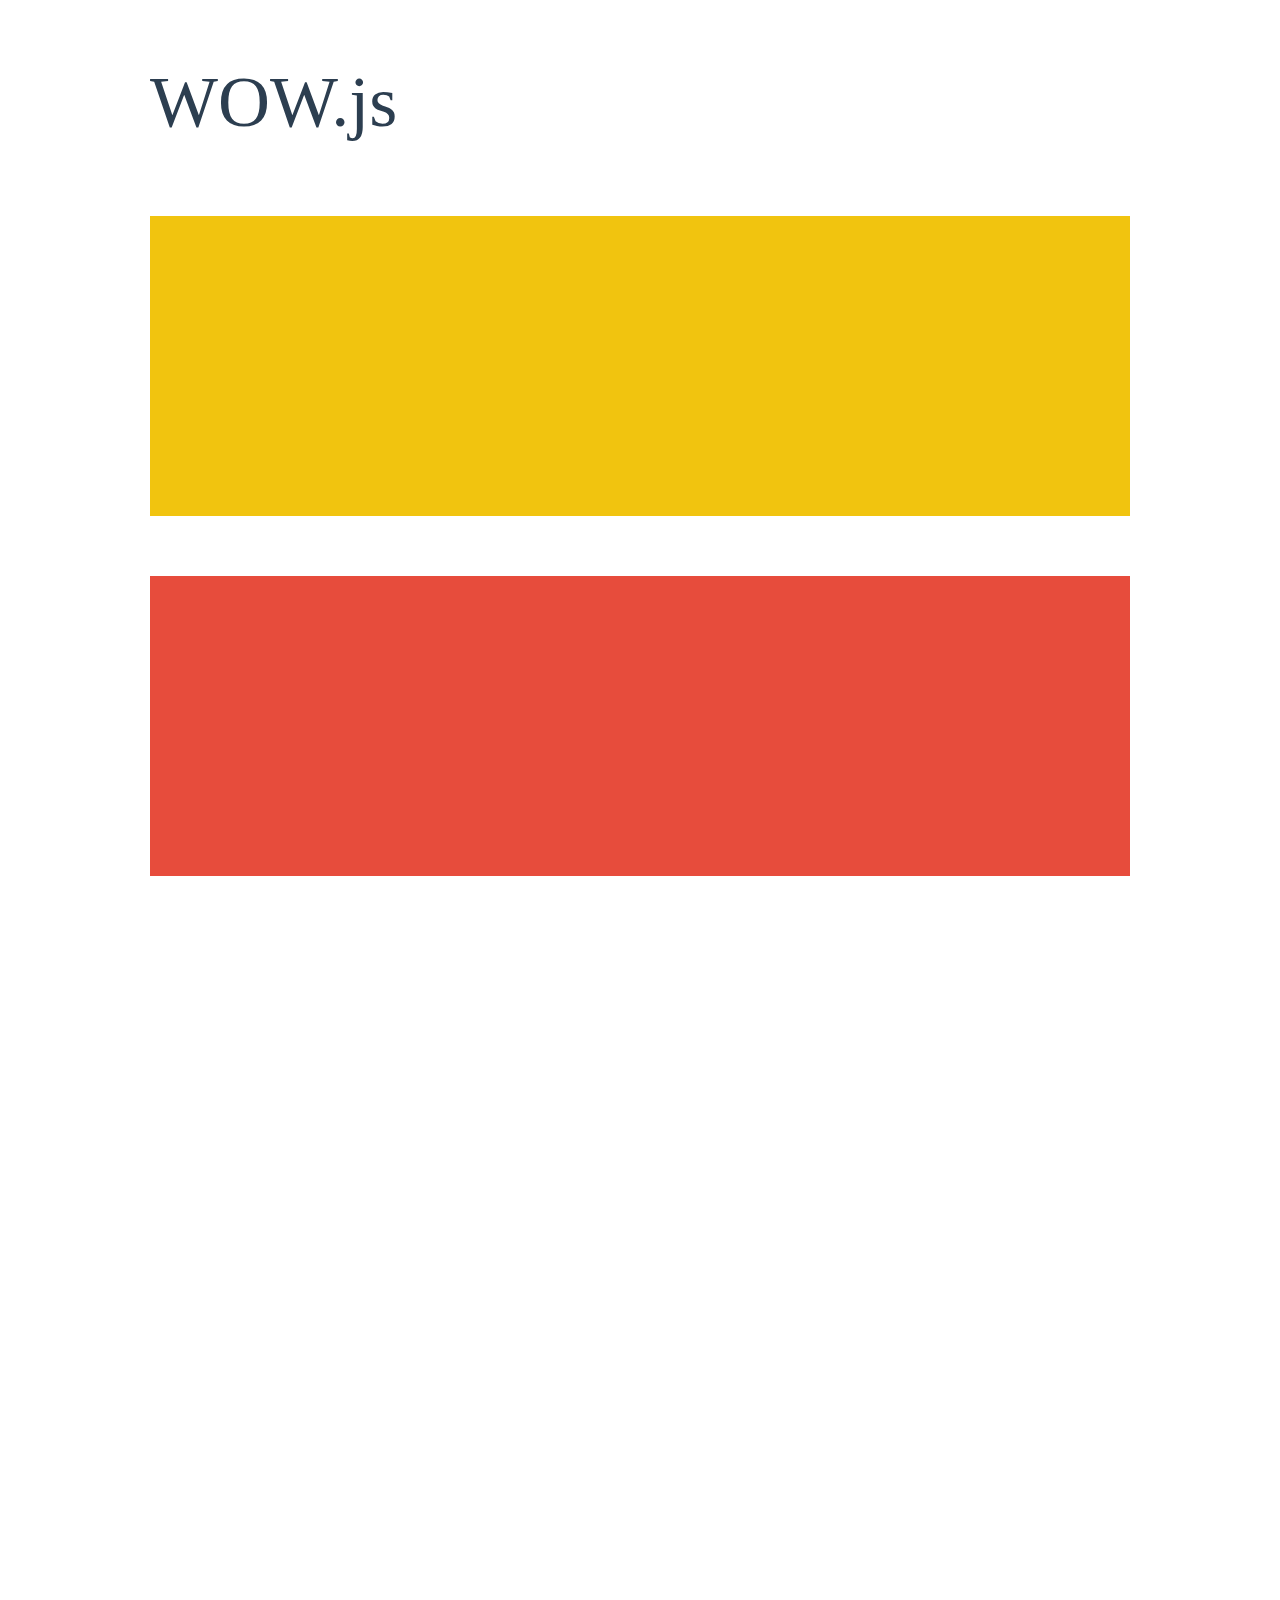
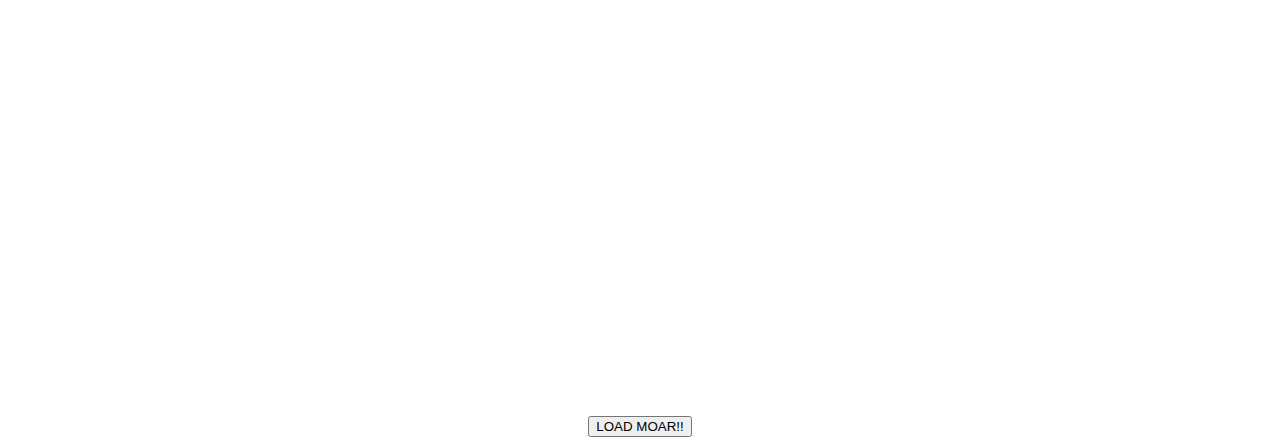
<file: js/WOW-master/demo.html>
<!doctype html>

<html lang="en">
<head>
  <meta charset="utf-8">
  <title>WOW</title>
  <link rel="stylesheet" href="css/libs/animate.css">
  <link rel="stylesheet" href="css/site.css">
  <style>
    .wow:first-child {
      visibility: hidden;
    }
  </style>
  <!--[if IE]>
    <script src="http://html5shiv.googlecode.com/svn/trunk/html5.js"></script>
  <![endif]-->
</head>

<body>
  <div id="container">
    <header>
      <h1>WOW.js</h1>
    </header>
    <div id="main">
      <section class="wow fadeInDown" style="background-color: #f1c40f;"></section>
      <section class="wow pulse" style="background-color: #e74c3c;" data-wow-iteration="infinite" data-wow-duration="1500ms"></section>
      <section class="section--purple wow slideInRight" data-wow-delay="2s"></section>
      <section class="section--blue wow bounceInLeft" data-wow-offset="300"></section>
      <section class="section--green wow slideInLeft" data-wow-duration="4s"></section>
      <button id="moar">LOAD MOAR!!</button>
    </div>
  </div>
  <script src="dist/wow.js"></script>
  <script>
    wow = new WOW(
      {
        animateClass: 'animated',
        offset:       100,
        callback:     function(box) {
          console.log("WOW: animating <" + box.tagName.toLowerCase() + ">")
        }
      }
    );
    wow.init();
    document.getElementById('moar').onclick = function() {
      var section = document.createElement('section');
      section.className = 'section--purple wow fadeInDown';
      this.parentNode.insertBefore(section, this);
    };
  </script>
</body>
</html>
</file>
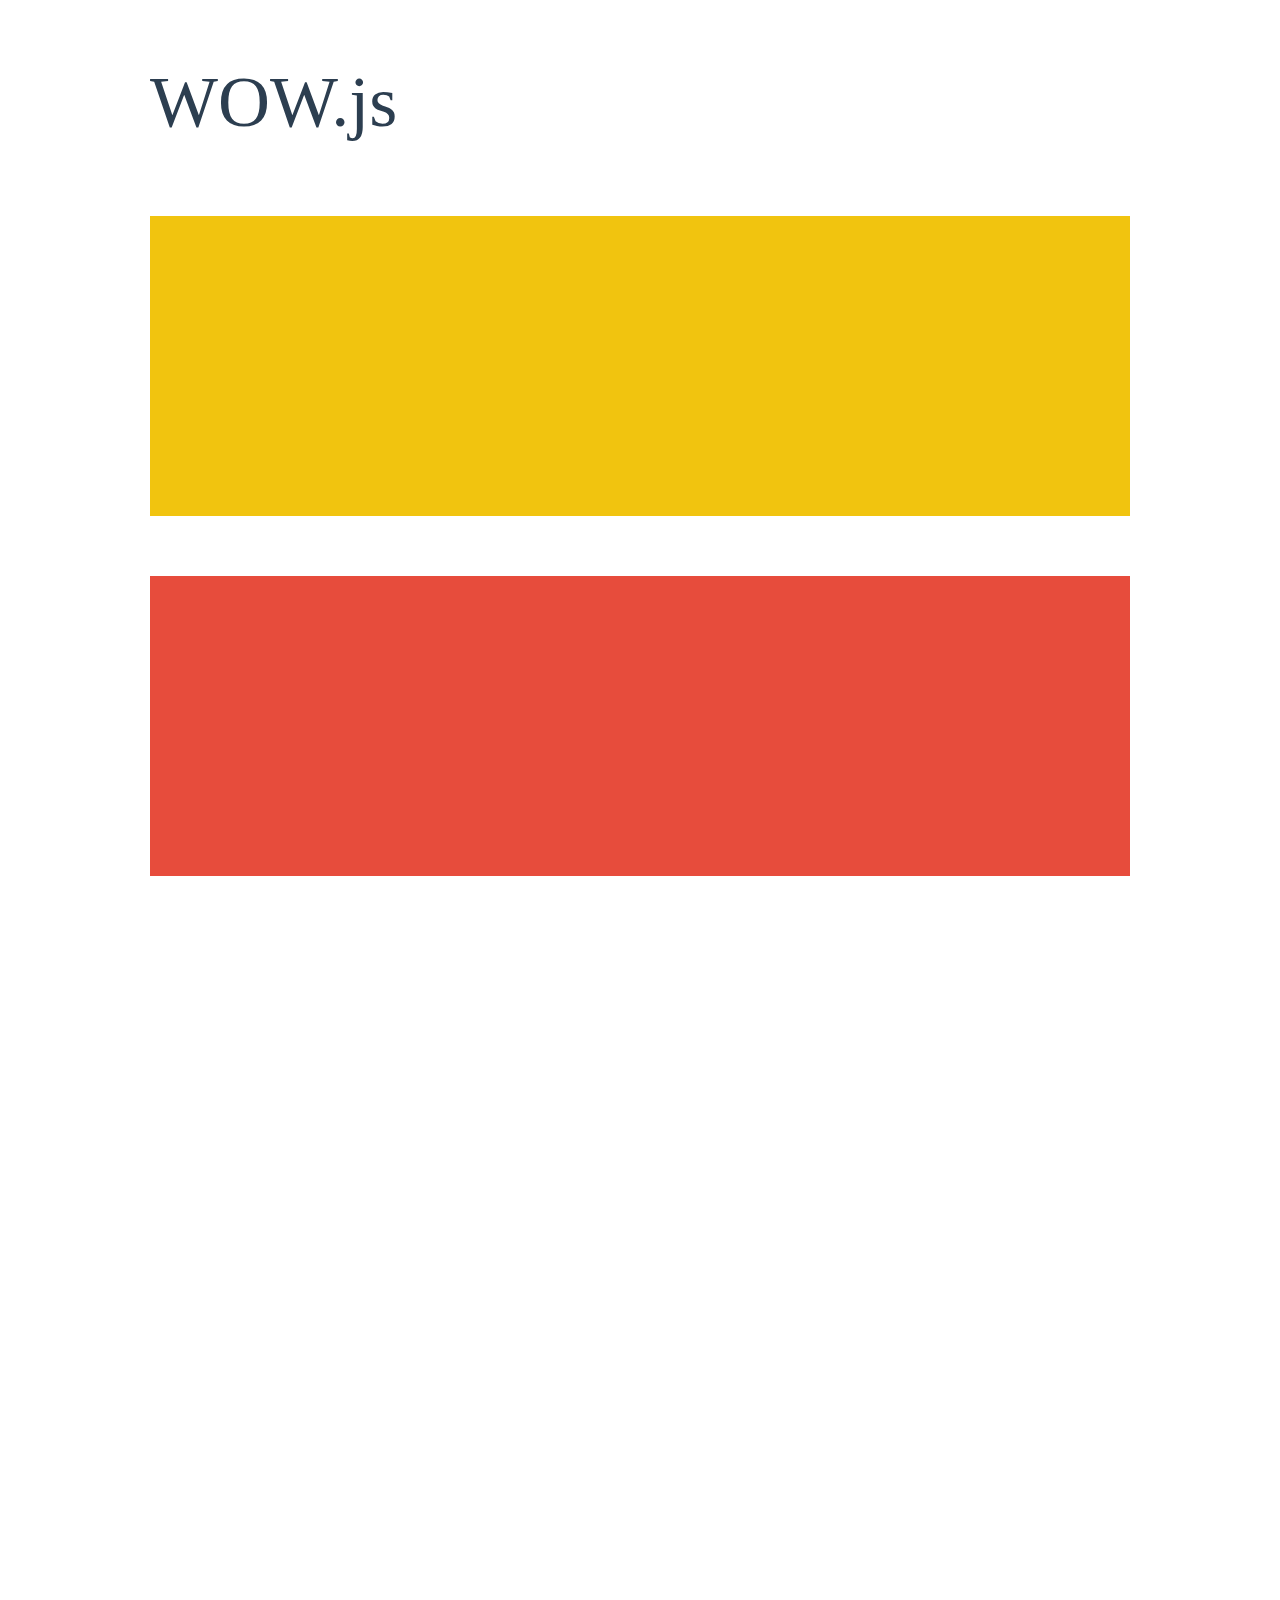
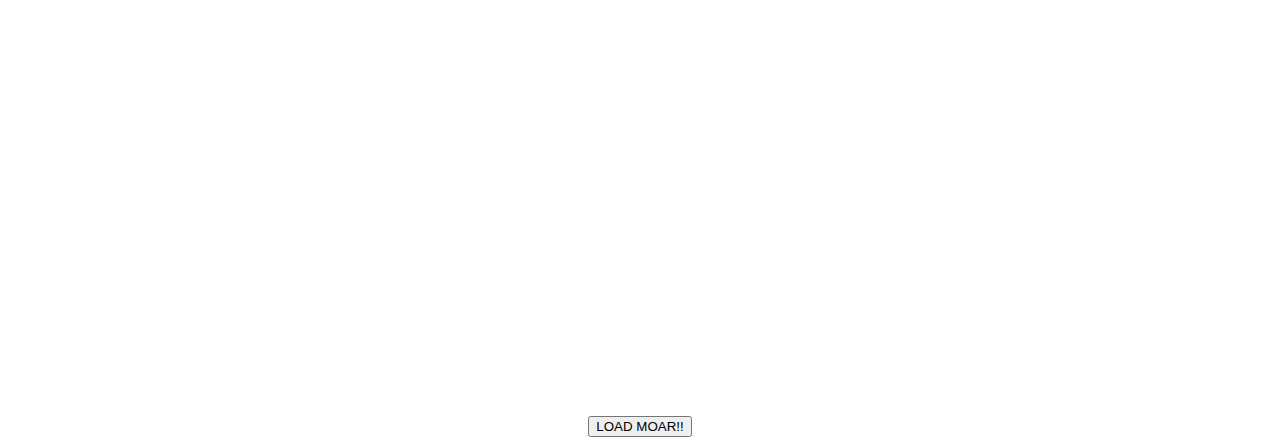
<file: WOW-master/WOW-master/demo.html>
<!doctype html>

<html lang="en">
<head>
  <meta charset="utf-8">
  <title>WOW</title>
  <link rel="stylesheet" href="css/libs/animate.css">
  <link rel="stylesheet" href="css/site.css">
  <style>
    .wow:first-child {
      visibility: hidden;
    }
  </style>
  <!--[if IE]>
    <script src="http://html5shiv.googlecode.com/svn/trunk/html5.js"></script>
  <![endif]-->
</head>

<body>
  <div id="container">
    <header>
      <h1>WOW.js</h1>
    </header>
    <div id="main">
      <section class="wow bounceInUp" style="background-color: #f1c40f;"></section>
      <section class="wow pulse" style="background-color: #e74c3c;" data-wow-iteration="infinite" data-wow-duration="1500ms"></section>
      <section class="section--purple wow slideInRight" data-wow-delay="2s"></section>
      <section class="section--blue wow bounceInLeft" data-wow-offset="300"></section>
      <section class="section--green wow slideInLeft" data-wow-duration="4s"></section>
      <button id="moar">LOAD MOAR!!</button>
    </div>
  </div>
  <script src="dist/wow.js"></script>
  <script>
    wow = new WOW(
      {
        animateClass: 'animated',
        offset:       100,
        callback:     function(box) {
          console.log("WOW: animating <" + box.tagName.toLowerCase() + ">")
        }
      }
    );
    wow.init();
    document.getElementById('moar').onclick = function() {
      var section = document.createElement('section');
      section.className = 'section--purple wow fadeInDown';
      this.parentNode.insertBefore(section, this);
    };
  </script>
</body>
</html>
</file>
<file: css/styles.css>
/*html{
    scroll-behavior: smooth;
}*/

body{
    margin: 0;
    padding: 0;
}

*{
    box-sizing: border-box;
    margin: 0;
    padding: 0;
}

/* Begin Header */
header{
    position: fixed;
    left: 0px;
    top: 0px;
    width: 100%;
    z-index: 10;
    background-color: #000000;
    padding: 15px 15px;
}

header .container{
    -webkit-display: flex;
    display: flex;
    justify-content: space-between;
    align-items: center;
}

header .logo a{
    font-size: 30px;
    text-decoration: none;
    color: #ffffff;
    font-weight: 700;
}

header .logo a span{
    color: #c11325;
}

header .nav{
    position: fixed;
    background-color: #c11325;
    width: 280px;
    top: 0;
    right: 0;
    height: 100%;
    z-index: 99;
    padding: 100px 0px 15px;
    transform: translateX(100%);
    -webkit-transform: translateX(100%);
    transition: transform .5s ease;
    -webkit-transition: transform .5s ease;
}

header .nav.open{
    transform: translateX(0);
    -webkit-transform: translateX(0);
}

header .nav ul{
    list-style: none;
    margin: 0;
    padding: 0;
}

header .nav ul li{
    display: block;
}

header .nav ul li a{
    text-decoration: none;
    font-size: 30px;
    font-weight: 400;
    color: #ffffff;
    display: block;
    position: relative;
    padding: 10px 30px;
}

header .nav ul li a.active::before{
    content: '';
    position: absolute;
    left: 0px;
    top: 0px;
    height: 100%;
    width: 100%;
    background-color: #000000;
    opacity: .2;
    -webkit-transition: width .5s ease;
    transition: width .5s ease;
    z-index: -1;
}

header .nav ul li a::before{
    content: '';
    position: absolute;
    left: 0px;
    top: 0px;
    height: 100%;
    width: 0px;
    background-color: #000000;
    opacity: .2;
    -webkit-transition: width .5s ease;
    transition: width .5s ease;
    z-index: -1;
}

header .nav ul li a:hover::before{
    width: 100%;
}

header .ham-burger{
    display: inline-block;
    position: relative;
    z-index: 100;
}

header .ham-burger span{
    height: 3px;
    margin-bottom: 8px;
    display: block;
    background-color: #ffffff;
    width: 30px;
    transition: transform .5s ease;
    -webkit-transition: transform .5s ease;
}

header .ham-burger span:nth-child(1){
    -webkit-transform-origin: left top;
    transform-origin: left top;
}

header .ham-burger span:nth-child(2){
    -webkit-transform-origin: left bottom;
    transform-origin: left bottom;
}

header .ham-burger.active span:nth-child(1){
    -webkit-transform: rotate(45deg) translateY(-6px);
    transform: rotate(45deg) translateY(-6px);
}

header .ham-burger.active span:nth-child(2){
    -webkit-transform: rotate(-45deg) translateY(6px);
    transform: rotate(-45deg) translateY(6px);
}

header .ham-burger.active span:nth-child(3){
    display: none;
}
/* End Header */

/* Begin Container */
.container{
    max-width: 1170px;
    margin: auto;
}
/* End Container */

/* Begin Home */
.home{
    height: 100vh;
    background-image: url('../images/home.jpg');
    background-size: cover;
    padding: 15px;
    display: flex;
    -webkit-display: flex;
    position: relative;
}

.home .go-down{
    position: absolute;
    bottom: 50px;
    width: 50px;
    height: 40px;
    border: 1px solid #ffffff;
    display: block;
    border-radius: 4px;
    text-align: center;
    left: 50%;
    margin-left: -13px;
    background-color: #c11325;
}

.home .go-down .fa{
    color: #ffffff;
    -webkit-animation: goDown 1s ease infinite;
    animation: goDown 1s ease infinite;
}

@-webkit-keyframes goDown{
    0%{transform: translateY(0); opacity: .5;}
    50%{transform: translateY(10px);}
    100%{transform: translateY(0px);}
}

@keyframes goDown{
    0%{transform: translateY(0); opacity: .5;}
    50%{transform: translateY(10px);}
    100%{transform: translateY(0px);}
}

@-webkit-keyframes goUp{
    0%{transform: translateY(10px); opacity: .5;}
    50%{transform: translateY(5px);}
    100%{transform: translateY(10px);}
}

@keyframes goUp{
    0%{transform: translateY(10px); opacity: .5;}
    50%{transform: translateY(0px);}
    100%{transform: translateY(10px);}
}

.home .container{
    -webkit-display: flex;
    display: flex;
    flex-direction: column;
    flex-grow: 1;
}

.home h1{
    color: #ffffff;
    font-size: 60px;
    font-weight: 700;
    text-transform: uppercase;
    margin: 0;
}

.home h1 span{
    color: #c11325;
}
/* End Home */

/* Begin About */
.about{
    padding: 80px 15px;
    background-color: #ffffff;
    /*height: 100vh;*/
}

.about .content{
    display: flex;
    -webkit-display: flex;
}

.about .content .box{
    flex: 0 0 33.33%;
    max-width: 33.33%;
    padding: 15px;
}

.about .content .box .inner{
    background-color: #222222;
    padding: 30px;
}

.about .content .box:nth-child(2) .inner{
    background-color: #c11325;
}

.about .content .box .inner .img img{
    width: 100%;
}

.about .content .box .inner .text{
    padding: 30px;
}

.about .content .box .inner .text h4{
    position: relative;
    font-size: 30px;
    text-decoration: center;
    margin: 0;
    padding: 0px 0px 15px;
    font-weight: 500;
    color: #ffffff;
    text-align: center;
    text-transform: uppercase;
}

.about .content .box .inner .text p{
    letter-spacing: 1px;
    font-size: 15px;
    line-height: 20px;
    color: #ffffff;
    margin: 0;
    font-weight: 300;
    text-align: center;
}
/* End About */


/* Start Service */
.service{
    padding: 80px 0px;
    background-color: #c11325;
}

.service .content{
    -webkit-display: flex;
    display: flex;
}

.service .content .box{
    flex: 0 0 50%;
    max-width: 50%;
    padding: 15px;
}

.service .content .text h2{
    font-size: 30px;
    font-weight: 500;
    color: #ffffff;
    padding: 0px 0px 20px;
}

.service .content .text p{
    font-size: 15px;
    line-height: 20px;
    color: #ffffff;
    margin: 0 0 20px;
}

.service .content .text .btn{
    padding: 8px 30px;
    background-color: #222222;
    color: #ffffff;
    text-decoration: none;
    display: inline-block;
    border: 1px solid transparent;
    -webkit-transition: all .5s ease;
    transition: all .5s ease;
    cursor: pointer;
}

.service .content .text .btn:hover{
    border: 1px solid #fff;
    color: #fff;
    background-color: transparent;
}

.service .content .accordian-container{
    margin-bottom: 5px;
}

.service .content .accordian-container .head{
    background-color: rgba(0, 0, 0, 0.2);
    position: relative;
    padding: 12px 15px;
    cursor: pointer;
}

.service .content .accordian-container .head .fa{
    position: absolute;
    right: 15px;
    top: 5px;
    color: #ffffff;
    height: 30px;
    width: 30px;
    text-align: center;
    display: inline-block;
    line-height: 30px;
    color: #ffffff;
    border-radius: 50%;
    border: 1px solid #ffffff;
}

.service .content .accordian-container.active .head .fa{
    animation: goDown 1s ease infinite;
}

.service .content .accordian-container .head .fa{
    animation: goUp 1s ease infinite;
}

.service .content .accordian-container .head h4{
    font-size: 20px;
    margin: 0;
    padding: 0;
    font-weight: 500;
    color: #ffffff;
    text-transform: capitalize;
}

.service .content .accordian-container.active .head{
    background-color: #222222;
}

.service .content .accordian-container .body{
    display: none;
    padding: 15px;
    background-color: #222222;
    border-top: 1px solid #333333;
}

.service .content .accordian-container:nth-child(1) .body{
    display: block;
}

.service .content .accordian-container .body p{
    font-size: 15px;
    line-height: 20px;
    color: #ffffff;
    margin: 0;
    padding: 0;
}
/* End Service */

/* Our Start Classes */
.classes{
    padding: 80px 0px 50px;
    background-color: #ffffff;
}

.classes .content{
    -webkit-display: flex;
    display: flex;
}

.classes .content .box{
    padding: 15px;
    flex: 0 0 50%;
    max-width: 50%;
}

.classes .content  .img img{
    width: 100%;
    height: 100%;
}

.classes .content .text h2{
    font-size: 30px;
    font-weight: 500;
    color: #000000;
    padding: 0px 0px 20px;
}

.classes .content .text p{
    font-size: 15px;
    line-height: 20px;
    color: #222222;
    margin: 0;
    padding: 0 0 30px;
}

.classes .content .class-items .item{
    margin-bottom: 30px;
    display: flex;
}

.classes .content .class-items .item:nth-child(1){
    background-color: #222222;
}
.classes .content .class-items .item:nth-child(2){
    background-color: #c11325;
}

.classes .content .class-items .item .item-text{
    padding: 15px;
    display: flex;
    flex-direction: column;
}

.classes .content .class-items .item .item-text,
.classes .content .class-items .item .item-img{
    flex: 0 0 50%;
    max-width: 50%;
    position: relative;
}

.classes .content .class-items .item .item-img img{
    width: 100%;
    display: block;
}

.classes .content .class-items .item .item-img .price{
    position: absolute;
    height: 50px;
    width: 60px;
    font-size: 20px;
    font-weight: 500;
    color: #ffffff;
    text-align: center;
    line-height: 50px;
}

.classes .content .class-items .item:nth-child(1) .item-img .price{
    background-color: #c11325;
    left: 0;
    top: 0;
}

.classes .content .class-items .item:nth-child(2) .item-img .price{
    background-color: #222222;
    right: 0;
    top: 0;
}

.classes .content .class-items .item .item-text h4{
    font-size: 30px;
    margin: 0;
    padding: 0;
    font-weight: 500;
    color: #ffffff;
    text-transform: capitalize;
    text-align: left;
}

.classes .content .class-items .item .item-text p{
    font-size: 15px;
    line-height: 20px;
    color: #ffffff;
    text-align: left;
    margin: 0;
    padding: 0 0 20px;
}

.classes .content .class-items .item .item-text a{
    font-size: 15px;
    text-decoration: none;
    display: inline-block;
}

.classes .content .class-items .item .item-text a{
    color: #ffffff;
}
/* Our End Classes */

/* Start Today */
/* End Today */

.start-today{
    background-color: #222222;
}

.start-today .content{
    -webkit-display: flex;
    display: flex;
    align-items: center;
}

.start-today .content .box{
    flex: 0 0 50%;
    max-width: 50%;
    padding: 0px 15px;
}

.start-today .content .img img{
    width: 100%;
    display: block;
}
.start-today .content .text h2{
    font-size: 30px;
    font-weight: 500;
    color: #ffffff;
    padding: 0px 0px 20px;
}

.start-today .content .text p{
    font-size: 15px;
    line-height: 20px;
    color: #ffffff;
    margin: 0;
    padding: 0 0 20px;
}

.start-today .content .text .btn{
    padding: 8px 30px;
    background-color: #cc1111;
    color: #ffffff;
    text-decoration: none;
    display: inline-block;
    border: 1px solid transparent;
    -webkit-transition: all .5s ease;
    transition: all .5s ease;
    cursor: pointer;
}

.start-today .content .text .btn:hover{
    color: #ffffff;
    border-color: #ffffff;
    background-color: transparent;
}

/* Start Schedule */
.schedule{
    padding: 80px 0px;
}

.schedule .content{
    -webkit-display: flex;
    display: flex;
}

.schedule .content .box{
    flex: 0 0 50%;
    max-width: 50%;
    padding: flex;
}

.schedule .content .text h2{
    font-size: 30px;
    font-weight: 500;
    color: #000000;
    padding: 0px 0px 20px;
    font-weight: 800;
}

.schedule .content .text p{
    font-size: 15px;
    line-height: 20px;
    color: #222222;
    margin: 0;
    padding: 0 0 20px;
}

.schedule .content .text img{
    width: 100%;
    transform: rotateY(180deg);
}

.schedule .content .timing .table{
    width: 100%;
    height: 80%;/* Mine */
    border-collapse: collapse;
}

.schedule .content .timing .table td{
    border: 1px solid #dfdfdf;
    padding: 8px;
    font-size: 15px;
    text-align: center;
    color: #222222;
}

.schedule .content .timing .table tr:nth-child(even) td.day{
    background-color: #222222;
}

.schedule .content .timing .table tr:nth-child(odd) td.day{
    background-color: #444444;
}

.schedule .content .timing .table tr:nth-child(1) td.day{
    background-color: #c11325;
}

.schedule .content .timing .table tr td.day{
    color: #ffffff;
    border-color: transparent;
}

.gallery .content{
    -webkit-display: flex;
    display: flex;
    flex-wrap: wrap;
}

.gallery .content .box{
    flex: 0 0 50%;
    max-width: 50%;
}

.gallery .content .box img{
    display: block;
    width: 100%;
    -webkit-filter: grayscale(100%);
    filter: grayscale(100%);
    transition: all .5s ease;
}

.gallery .content .box img:hover{
    -webkitfilter: grayscale(0%);
    filter: grayscale(0%);
}

.gallery h2{
     font-size: 30px;
     font-weight: 500;
     color: #000000;
     padding: 0px 0px 20px;
     text-align: center;
}
/* End Schedule */

/* Start Price Section */
.price-package{
    padding: 80px 0px;
    background-color: #ffffff;
}

.price-package h2{
    font-size: 30px;
    font-weight: 500;
    color: #000000;
    padding: 0px 0px 20px;
    text-align: center;
}

.price-package .title-p{
    font-size: 15px;
    line-height: 20px;
    color: #222222;
    margin: 0;
    text-align: center;
    padding: 0 20% 50px;
}

.price-package .content{
    -webkit-display: flex;
    display: flex;
}

.price-package .content .box{
    flex: 0 0 33.33%;
    max-width: 33.33%;
    padding: 15px;
}

.price-package .content .box .inner{
    background-color: #f0f0f0;
}

.price-package .content .box .inner .price-tag{
    padding: 15px;
    font-size: 24px;
    background-color: #c11325;
    color: #ffffff;
    text-align: center;
    font-weight: 700;
}

.price-package .content .box .inner .text{
    padding: 30px 15px;
    text-align: center;
}

.price-package .content .box .text .inner h3{
    font-size: 24px;
    color: #222222;
    margin: 0;
    padding: 0px 0px 20px;
    font-weight: 700;
}

.price-package .content .box .text .inner p{
    font-size: 15px;
    line-height: 20px;
    color: #222222;
    margin: 0;
    text-align: center;
    padding: 0 0 5px;
}

.price-package .content .box .inner .text .btn{
    padding: 8px 30px;
    background-color: #c11325;
    color: #ffffff;
    text-decoration: none;
    display: inline-block;
    border: 1px solid transparent;
    -webkit-transition: all .5s ease;
    transition: all .5s ease;
    margin-top: 15px;
    cursor: pointer;
}

.price-package .content .box .inner .text .btn:hover{
    border-color: #222222;
    color: #222222;
    background-color: transparent;
}

.price-package .content .box .inner .img img{
    width: 100%;
}
/* End Price Section */

/* Start Contact Section */
.contact{
    padding: 80px 0px;
    background-color: #222222;
}
/* End Contact Section */

.contact .content{
    -webkit-display: flex;
    display: flex;
}

.contact .content .box{
    flex: 0 0 50%;
    max-width: 50%;
    padding: 15px;
}

.contact .content .form input,
.contact .content .form textarea{
    height: 45px;
    width: 100%;
    padding: 6px 12px;
    margin-bottom: 25px;
    background-color: transparent;
    border: 1px solid #ffffff;
    initial-letter: 1px;
    color: #ffffff;
}

.contact .content .form input:focus,
.contact .content .form textarea:focus{
    outline: none;
}

.contact .content .form input::placeholder,
.contact .content .form textarea::placeholder{
    color: #ffffff;
}

.contact .content .form textarea{
    height: 100px;
}

.contact .content .form button{
    border: none;
    outline: none;
    box-shadow: none;
    height: 45px;
    padding: 0px 50px;
    border: 1px solid transparent;
    background-color: #c11325;
    color: #ffffff;
    font-size: 15px;
    transition: all .5s ease;
    cursor: pointer;
}

.contact .content .form button:hover{
    background-color: transparent;
    color: #ffffff;
    border-color: #ffffff;
}

.contact .content .text h2{
    font-size: 30px;
    font-weight: 500;
    color: #c11325;
    padding: 0px 0px 20px;
}

.contact .content .text p{
    font-size: 15px;
    line-height: 20px;
    color: #ffffff;
    margin: 0;
    padding: 0px 0px 30px;
}

.contact .content .text  .info ul{
    list-style: none;
    padding: 0;
    margin: 0;
}

.contact .content .text .info li{
    display: block;
    margin-bottom: 15px;
    color: #ffffff;
    font-size: 15px;
    letter-spacing: 1px;
    position: relative;
    padding-left: 40px;
}

.contact .content .text .info li span{
    display: inline-block;
    position: absolute;
    left: 0px;
    top: 0px;
    font-size: 20px;
    color: #c11325;
}

.contact .content .text .social{
    padding-top: 30px;
}

.contact .content .text .social a{
    height: 40px;
    width: 40px;
    line-height: 40px;
    text-align: center;
    background-color: #c11325;
    text-decoration: none;
    display: inline-block;
    margin-right: 10px;
    transition: all .5s ease;
    border: 1px solid transparent;
    border-radius: 50%;
}

.contact .content .text .social a:hover{
    background-color: transparent;
    color: #ffffff;
}

.contact .content .text .social a span{
    color: #ffffff;
    font-size: 20px;
}

.contact .content .text .copy{
    border-top: 1px solid #333333;
    margin-top: 30px;
    padding-top: 20px;
    color: #c5c5c5;
    font-size: 15px;
}

@media(min-width: 1171px){
    .container{
        max-width: 1700px;
    }
}
</file>
<file: css/styles2.css>
.wow:first-child {
    visibility: hidden;
}

.home .wow h1::data-wow-delay{
    animation-delay: 3s;
}
</file>
<file: js/WOW-master/css/site.css>
h1 {
  font-size:     72px;
  line-height:   1.5;
  color: #2c3e50;
  font-weight:   100;
}

#container {
  width:  980px;
  margin: 0 auto;
}

section {
  height: 300px;
  margin: 60px 0;
}

.section--purple {
  background-color: #9b59b6;
}

.section--blue {
  background-color: #3498db;
}

.section--green {
  background-color: #2ecc71;
}

#main {
  text-align: center;
}

#more {
  margin: 20px auto 48px;
}
</file>
<file: WOW-master/WOW-master/css/site.css>
h1 {
  font-size:     72px;
  line-height:   1.5;
  color: #2c3e50;
  font-weight:   100;
}

#container {
  width:  980px;
  margin: 0 auto;
}

section {
  height: 300px;
  margin: 60px 0;
}

.section--purple {
  background-color: #9b59b6;
}

.section--blue {
  background-color: #3498db;
}

.section--green {
  background-color: #2ecc71;
}

#main {
  text-align: center;
}

#more {
  margin: 20px auto 48px;
}
</file>
